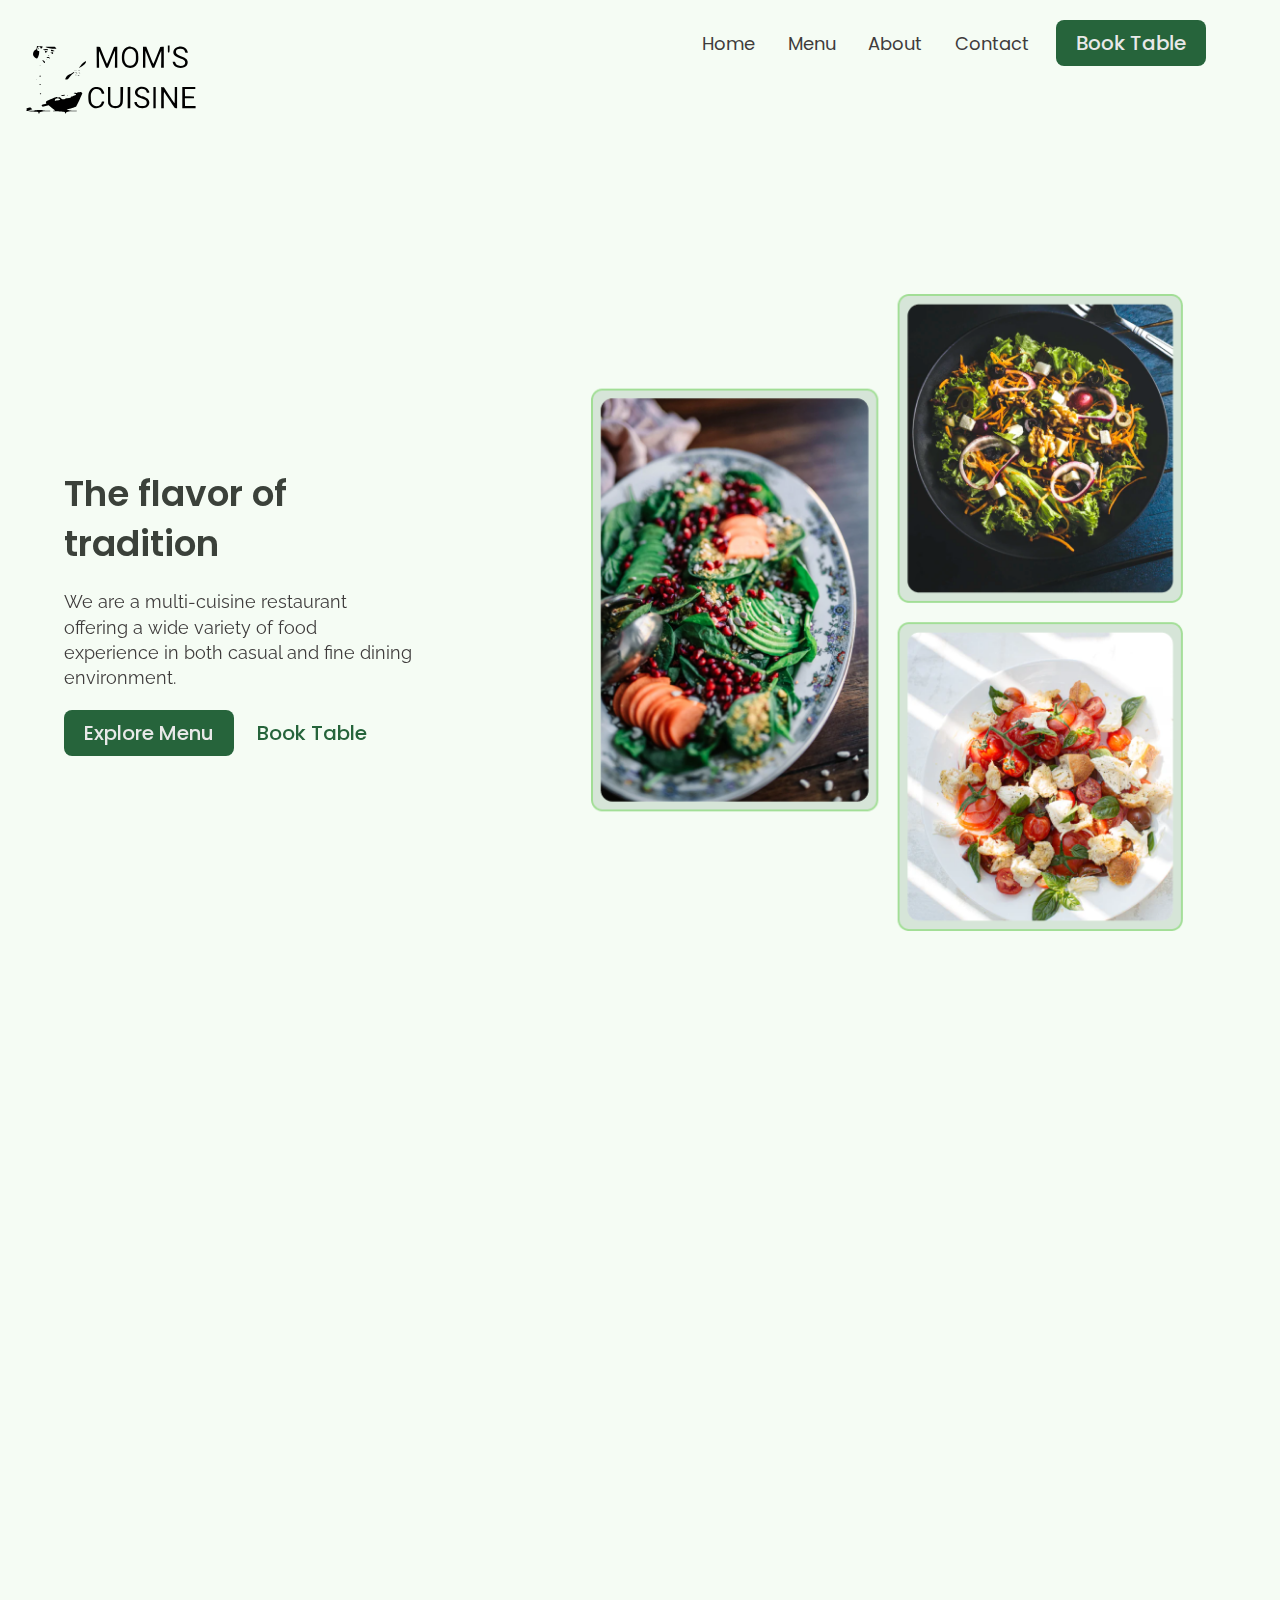
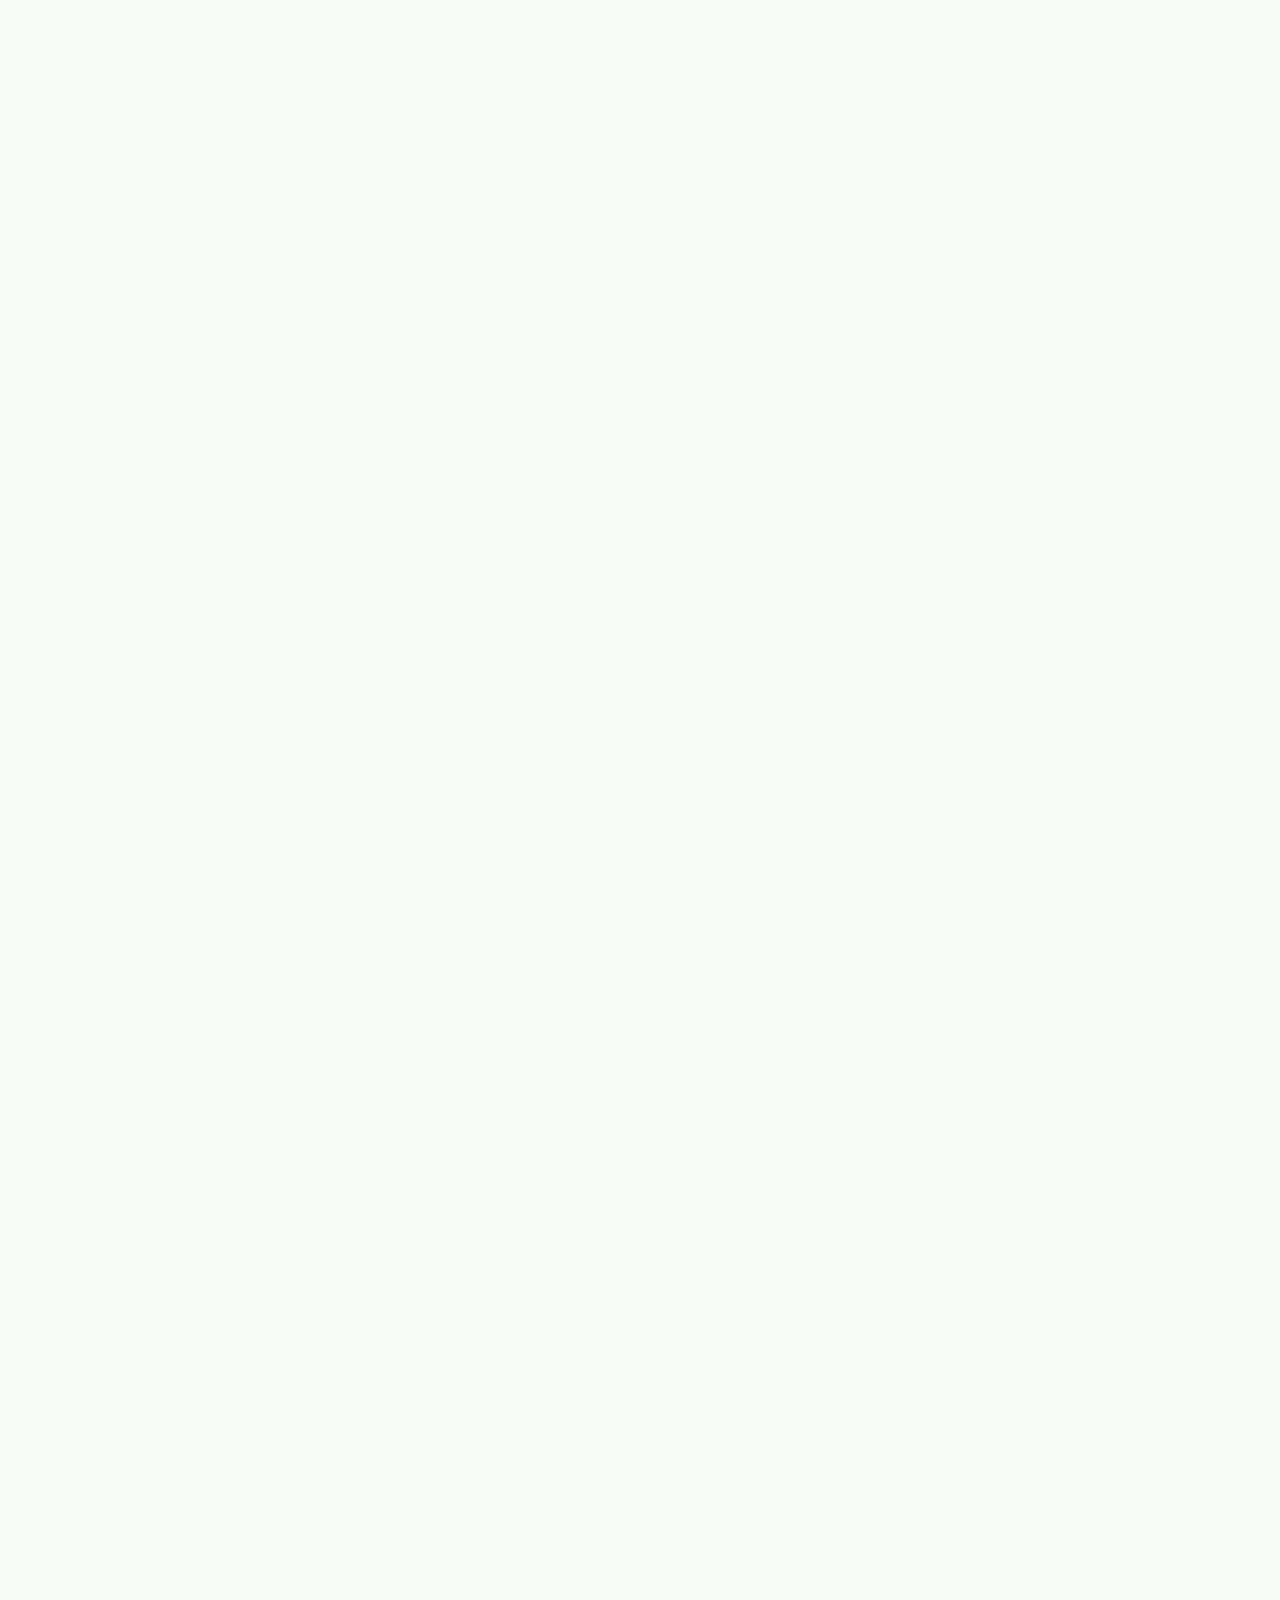
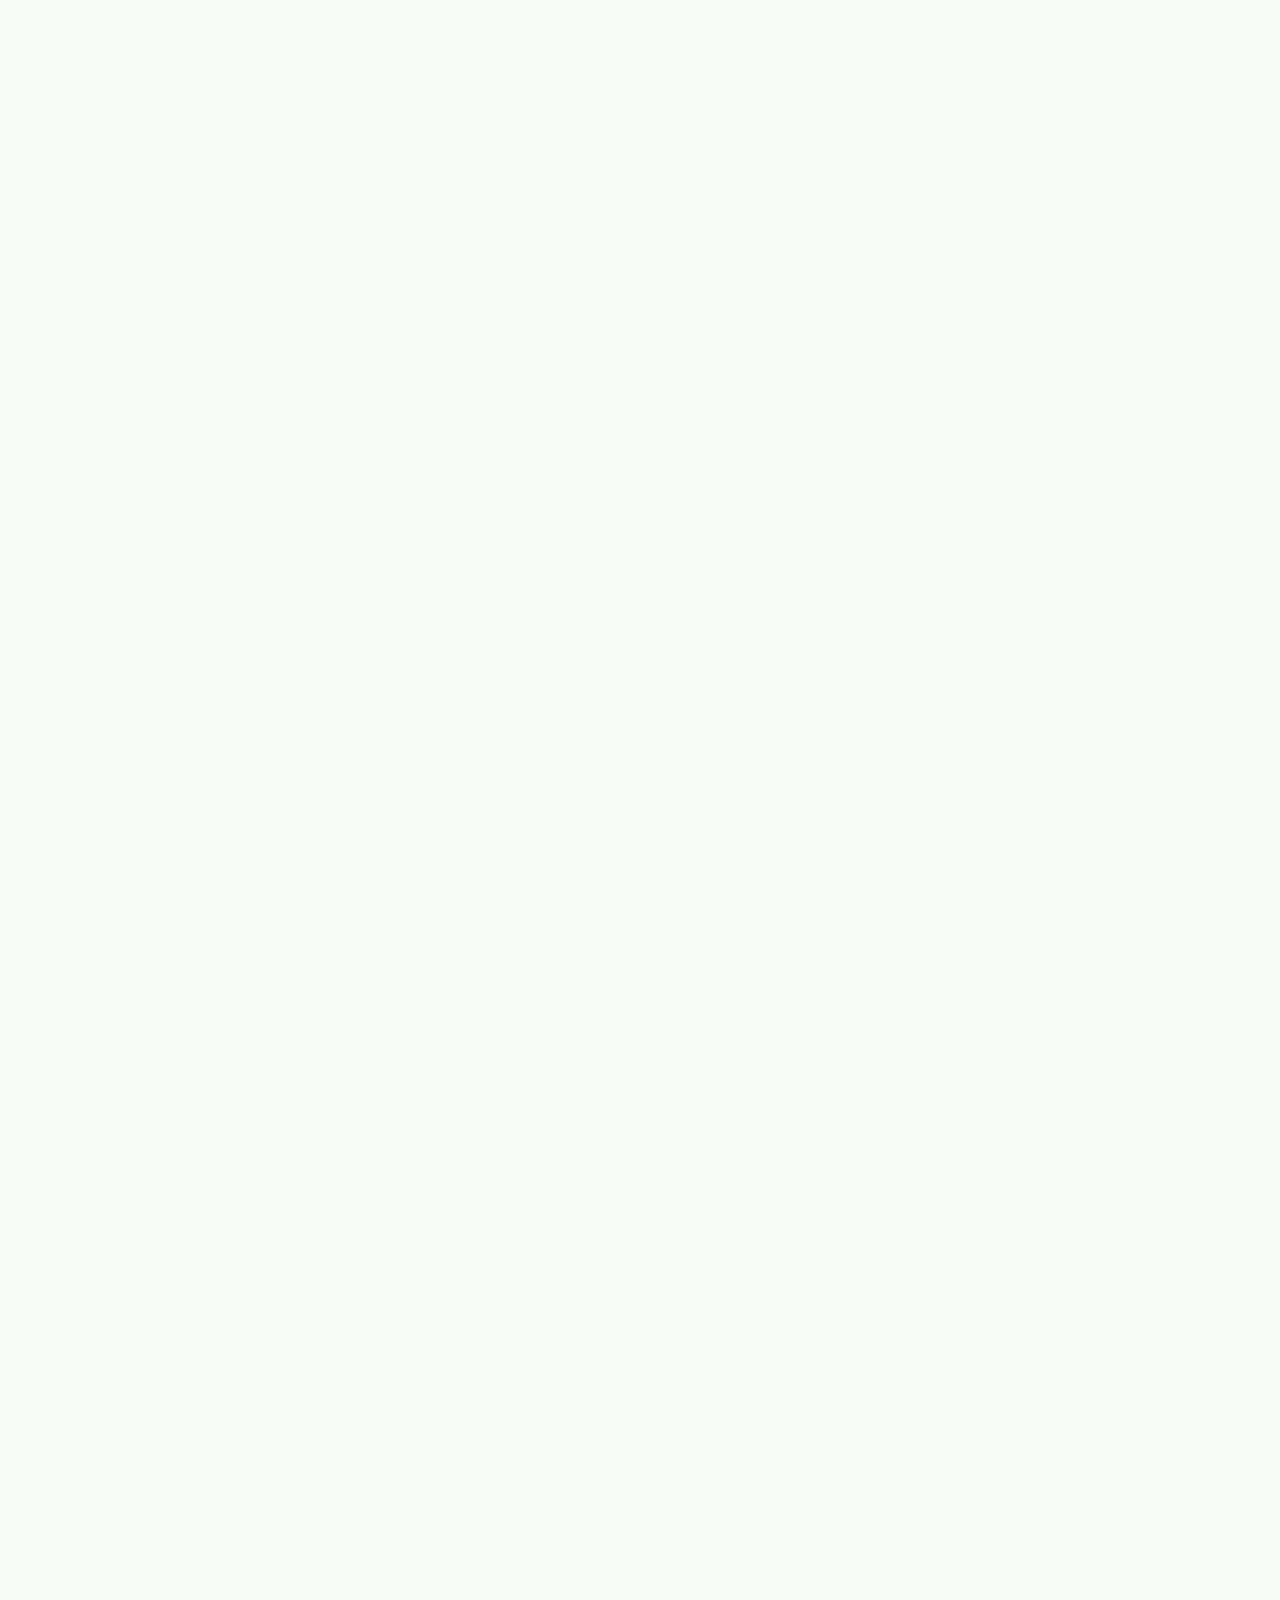
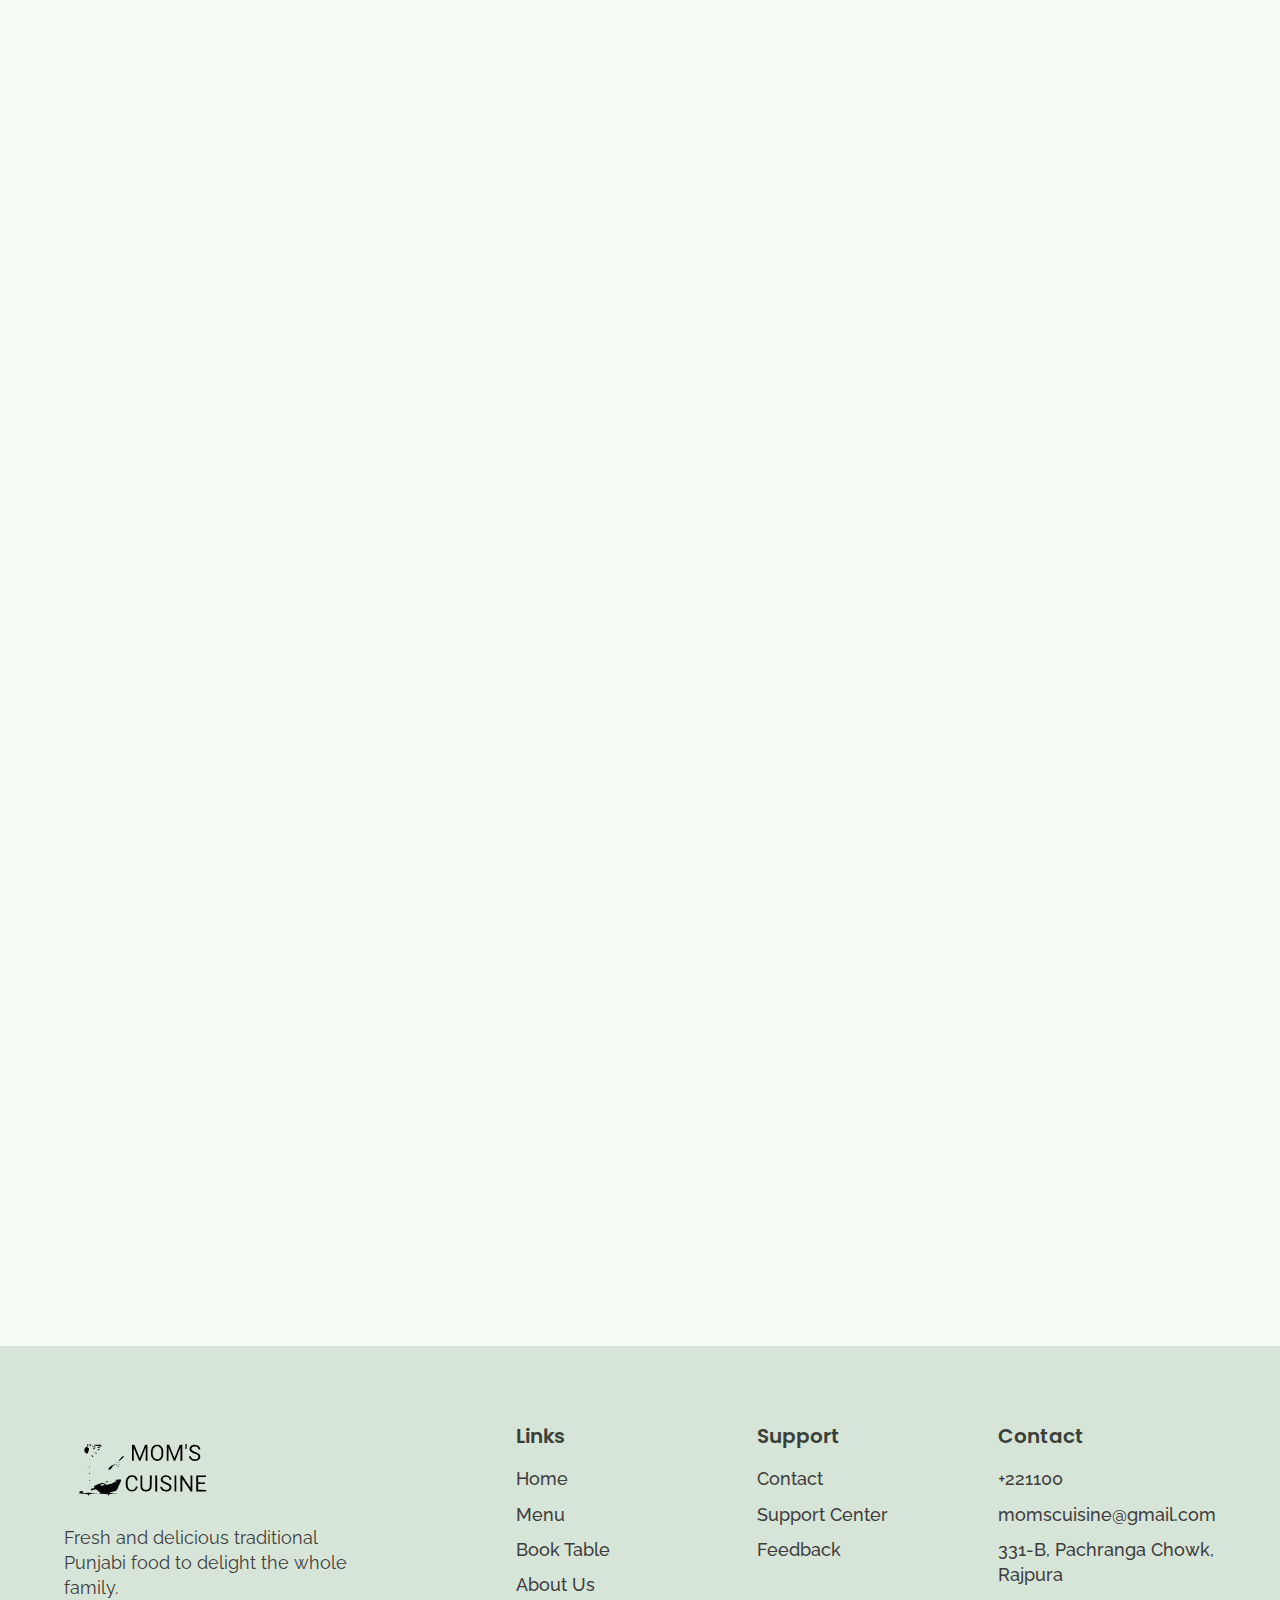
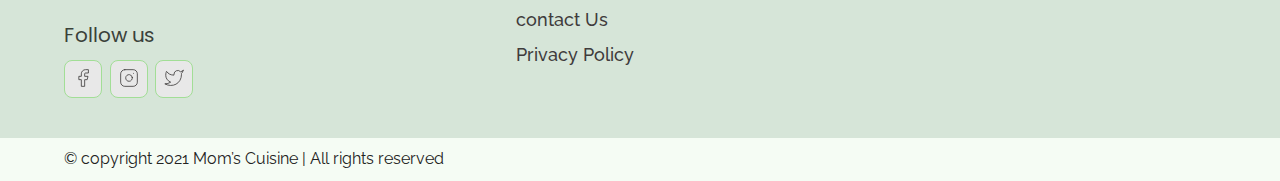
<file: index.html>
<!DOCTYPE html>
<html lang="en">

<head>
  <meta charset="UTF-8">
  <meta http-equiv="X-UA-Compatible" content="IE=edge">
  <meta name="viewport" content="width=device-width, initial-scale=1.0">
  <link rel="shortcut icon" href="./images/favicon.ico" type="image/x-icon">
  <title>Mom’s Cuisine</title>
  <link rel="stylesheet" href="./reset.css">
  <link rel="stylesheet" href="./globalStyles.css">
  <link rel="stylesheet" href="./components.css">
  <!-- aos library css  -->
  <link rel="stylesheet" href="https://unpkg.com/aos@next/dist/aos.css" />
  <!-- Add your custom css -->
  <link rel="stylesheet" href="./home.css">
</head>

<body>
  <!-- Nav Section -->
  <div class="nav">
    <div class="container">
      <div class="nav__wrapper">
        <a href="./index.html" class="logo">
          <img src="./images/logo.svg" alt="shaif's cuisine">
        </a>
        <nav>
          <div class="nav__icon">
            <svg xmlns="http://www.w3.org/2000/svg" width="24" height="24" viewBox="0 0 24 24" fill="none"
              stroke="currentColor" stroke-width="2" stroke-linecap="round" stroke-linejoin="round"
              class="feather feather-menu">
              <line x1="3" y1="12" x2="21" y2="12" />
              <line x1="3" y1="6" x2="21" y2="6" />
              <line x1="3" y1="18" x2="21" y2="18" />
            </svg>
          </div>
          <div class="nav__bgOverlay"></div>
          <ul class="nav__list">
            <div class="nav__close">
              <svg xmlns="http://www.w3.org/2000/svg" width="24" height="24" viewBox="0 0 24 24" fill="none"
                stroke="currentColor" stroke-width="2" stroke-linecap="round" stroke-linejoin="round"
                class="feather feather-x">
                <line x1="18" y1="6" x2="6" y2="18" />
                <line x1="6" y1="6" x2="18" y2="18" />
              </svg>
            </div>
            <div class="nav__list__wrapper">

              <li><a class="nav__link" href="./index.html">Home</a></li>
              <li><a class="nav__link" href="./menu.html">Menu</a></li>
              <li><a class="nav__link" href="./about.html">About</a></li>
              <li><a class="nav__link" href="./contact.html">Contact</a></li>
              <li><a href="./booking.html" class="btn primary-btn">Book Table</a></li>
            </div>
          </ul>
        </nav>
      </div>
    </div>
  </div>
  <!-- End Nav Section -->
  <!-- Hero Section -->
  <section id="hero">
    <div class="container">
      <div class="hero__wrapper">
        <div class="hero__left" data-aos="fade-left">
          <div class="hero__left__wrapper">

            <h1 class="hero__heading">The flavor of tradition</h1>
            <p class="hero__info">
              We are a multi-cuisine restaurant offering a wide variety of food experience in both casual and fine
              dining
              environment.
            </p>
            <div class="button__wrapper">
              <a href="./menu.html" class="btn primary-btn">Explore Menu</a>
              <a href="./booking.html" class="btn">Book Table</a>
            </div>
          </div>
        </div>
        <div class="hero__right" data-aos="fade-right">
          <div class="hero__imgWrapper">
            <img src="./images/heroImg.png">
          </div>
        </div>
      </div>
    </div>
  </section>
  <!-- End Hero Section -->
  <!-- Store Info Section -->
  <section id="storeInfo" data-aos="fade-up">
    <div class="container">
      <div class="storeInfo__wrapper">
        <div class="storeInfo__item">
          <div class="storeInfo__icon">
            <img src="./images/wall-clock-icon.svg" alt="clock icon">
          </div>
          <h3 class="storeInfo__title">
            10 AM - 9 PM
          </h3>
          <p class="storeInfo__text">
            Opening Hour
          </p>
        </div>
        <div class="storeInfo__item">
          <div class="storeInfo__icon">
            <img src="./images/address-icon.svg" alt="clock icon">
          </div>
          <h3 class="storeInfo__title">
            Pachranga Chowk, Rajpura
          </h3>
          <p class="storeInfo__text">
            Address
          </p>
        </div>
        <div class="storeInfo__item">
          <div class="storeInfo__icon">
            <img src="./images/phone-icon.svg" alt="clock icon">
          </div>
          <h3 class="storeInfo__title">
            +919999999999
          </h3>
          <p class="storeInfo__text">
            Call Now
          </p>
        </div>
      </div>
    </div>
  </section>
  <!-- End Store Info Section -->
  <!-- Our Specials Section -->
  <section id="ourSpecials" data-aos="fade-up">
    <div class="container">
      <div class="ourSpecials__wrapper">
        <div class="ourSpecials__left">
          <div class="ourSpecials__item">
            <div class="ourSpecials__item__img">
              <img src="./images/food-3.png" alt="food img">
            </div>
            <h2 class="ourSpecials__item__title">
              Sweet Potato Fries Bowl
            </h2>
            <h3 class="ourSpecials__item__price">
              &#8377;100
            </h3>
            <div class="ourSpecials__item__stars">
              <img src="./images/3star.png" alt="3 stars">
            </div>
            <p class="ourSpecials__item__text">
              These Sweet Potato Fries bowl are a glorious, messy plate of goodness. Crispy sweet potato fries loaded
              with lots of fresh summer vegetables and a lime ranch. By adding a seasoning blend with chipotle powder,
              garlic, and onion, these spicy sweet potato fries are full of flavor.
            </p>
          </div>
          <div class="ourSpecials__item">
            <div class="ourSpecials__item__img">
              <img src="./images/food-1.png" alt="food img">
            </div>
            <h2 class="ourSpecials__item__title">
              Vegan Salad bowl
            </h2>
            <h3 class="ourSpecials__item__price">
              &#8377;180
            </h3>
            <div class="ourSpecials__item__stars">
              <img src="./images/3star.png" alt="3 stars">
            </div>
            <p class="ourSpecials__item__text">
              Vegan salad bowl are immensely satisfying with any combination of whole grains, pulses, noodles, raw or
              cooked fruits, and veggies all topped off with a delicious sauce or dressing – each bite is an explosion
              of flavors and textures.
            </p>
          </div>
        </div>
        <div class="ourSpecials__right">
          <h2 class="ourSpecials__title">
            Our Specials
          </h2>
          <p class="ourSpecials__text">
            All of our food is prepared daily at our restaurants to ensure the highest quality, freshest meals are
            delivered to our customers
          </p>
          <a href="./booking.html" class="btn primary-btn">Book Table</a>
        </div>
      </div>
    </div>
  </section>
  <!-- End Our Specials Section -->
  <!-- Top Dishes -->
  <section id="dishGrid" data-aos="fade-up">
    <div class="container">
      <h2 class="dishGrid__title">
        Top Dishes
      </h2>
      <div class="dishGrid__wrapper">
        <div class="dishGrid__item">
          <div class="dishGrid__item__img">
            <img src="./images/food-1.png" alt="food img">
          </div>
          <div class="dishGrid__item__info">
            <h3 class="dishGrid__item__title">
              Vegan Salad bowl
            </h3>
            <h3 class="dishGrid__item__price">&#8377;100</h3>
            <div class="dishGrid__item__stars">
              <img src="./images/3star.png" alt="3 star">
            </div>
          </div>
        </div>
        <div class="dishGrid__item">
          <div class="dishGrid__item__img">
            <img src="./images/food-2.png" alt="food img">
          </div>
          <div class="dishGrid__item__info">
            <h3 class="dishGrid__item__title">
              Vegan Pesto Zoodles
            </h3>
            <h3 class="dishGrid__item__price">&#8377;150</h3>
            <div class="dishGrid__item__stars">
              <img src="./images/3star.png" alt="3 star">
            </div>
          </div>
        </div>
        <div class="dishGrid__item">
          <div class="dishGrid__item__img">
            <img src="./images/food-7.png" alt="food img">
          </div>
          <div class="dishGrid__item__info">
            <h3 class="dishGrid__item__title">
              Hot Green Bowl
            </h3>
            <h3 class="dishGrid__item__price">&#8377;180</h3>
            <div class="dishGrid__item__stars">
              <img src="./images/3star.png" alt="3 star">
            </div>
          </div>
        </div>
      </div>
    </div>
  </section>
  <!-- End Top Dishes -->
  <!-- Discount Section -->
  <section id="discount" data-aos="fade-up">
    <div class="container">
      <div class="discount__wrapper">
        <div class="discount__images">
          <div class="discount__img1">
            <img src="./images/food-5.png" alt="Food img">
          </div>
          <div class="discount__img2">
            <img src="./images/food-4.png" alt="Food img">
          </div>
          <div class="discount__img3">
            <img src="./images/food-3.png" alt="Food img">
          </div>
        </div>
        <div class="discount__info">
          <h3 class="discount__text">20% OFF</h3>
          <h3 class="discount__title">Demo Dish For Discount</h3>
          <h3 class="discount__price">
            <span class="discount__oldPrice">&#8377;250</span>
            <span class="discount__newPrice">&#8377;200</span>
          </h3>
          <div class="discount__stars">
            <img src="./images/3star.png" alt="3 stars">
          </div>
          <a class="btn primary-btn" href="./booking.html">Book Table</a>
        </div>
      </div>
    </div>
  </section>
  <!-- End Discount Section -->
  <!-- Events Media -->
  <section id="eventsMedia" data-aos="fade-up">
    <div class="container">
      <div class="eventsMedia__wrapper">
        <div class="eventsMedia__1">
          <img src="./images/eventsMedia1.png" alt="events">
          <a href="#" class="eventsMedia__1__playButton">
            <img src="./images/playIcon.svg" alt="play button">
          </a>
        </div>
        <div class="eventMedia__2">
          <img src="./images/eventsMedia2.png" alt="events">
        </div>
      </div>
    </div>
  </section>
  <!-- End Events Media -->
  <!-- Events Info -->
  <section id="eventsInfo" data-aos="fade-up">
    <div class="container">
      <div class="eventsInfo__wrapper">
        <div class="eventsInfo__left">
          <div class="eventsInfo__item">
            <div class="eventsInfo__item__img">
              <img src="./images/event-corporate.png" alt="corporate events">
            </div>
            <div class="eventsInfo__item__info">
              <h2 class="eventsInfo__item__title">Corporate Events</h2>
              <p class="eventsInfo__item__text">
                Mom's Cuisine is the perfect venue for your corporate events. We specialize in private parties.
              </p>
            </div>
          </div>
          <div class="eventsInfo__item">
            <div class="eventsInfo__item__img">
              <img src="./images/event-weedings.png" alt="wedding events">
            </div>
            <div class="eventsInfo__item__info">
              <h2 class="eventsInfo__item__title">Weddings</h2>
              <p class="eventsInfo__item__text">
                Mom's Cuisine offers an intimately unique wedding experience set in a spectacular setting that is
                sophisticated and comfortable.
              </p>
            </div>
          </div>
        </div>
        <div class="eventsInfo__right">
          <h2 class="eventsInfo__title">Book For Events</h2>
          <p class="eventsInfo__text">Book your private event or corporate function at Mom's cuisine to experience a
            truly unique experience.</p>
          <a href="./contact.html" class="btn primary-btn">Contact Now</a>
        </div>
      </div>
    </div>
  </section>
  <!-- End Events Info -->
  <!-- Why Us section -->
  <section id="whyUs">
    <div class="container">
      <div class="whyUs__wrapper">
        <div class="whyUs__left" data-aos="fade-right">
          <h2 class="whyUs__title">
            Why Choose Our Food
          </h2>
          <p class="whyUs__text">
            Quality of Service, Food, Ambiance, and Value of Money are the primary elements for choosing a restaurant.
            Mom's Cuisine is one of the most exquisite fine-dinning restaurant in Rajpura city with a captivating
            view of perfect ambiance, and scrumptious food.
          </p>
        </div>
        <div class="whyUs__right" data-aos="fade-left">
          <div class="whyUs__items__wrapper">
            <div class="whyUs__item">
              <div class="whyUs__item__icon">
                <img src="./images/whyUs-icon1.svg" alt="quality Food">
              </div>
              <p class="whyUs__item__text">Quality Food</p>
            </div>
            <div class="whyUs__item">
              <div class="whyUs__item__icon">
                <img src="./images/whyUs-icon2.svg" alt="Classical taste">
              </div>
              <p class="whyUs__item__text">Classical taste</p>
            </div>
            <div class="whyUs__item">
              <div class="whyUs__item__icon">
                <img src="./images/whyUs-icon3.svg" alt="Skilled chef">
              </div>
              <p class="whyUs__item__text">Skilled chef</p>
            </div>
            <div class="whyUs__item">
              <div class="whyUs__item__icon">
                <img src="./images/whyUs-icon4.svg" alt="Best service">
              </div>
              <p class="whyUs__item__text">Best service</p>
            </div>
          </div>
        </div>
      </div>
    </div>
  </section>
  <!-- End Why Us section -->
  <!-- Testimonial Section -->
  <section id="testimonial">
    <div class="container">
      <div class="testimonial__wrapper" data-aos="fade-up">
        <h2 class="testimonial__title">What Our Customers Say</h2>
        <div class="testimonial__items__wrapper">
          <div class="testimonial__item">
            <div class="testimonial__item__img">
              <img src="./images/testimonial_img1.png" alt="Sayed Ahmed">
            </div>
            <div class="testimonial__item__info">
              <h3 class="testimonial__item__name">Mannatpreet</h3>
              <div class="testimonial__item__stars">
                <img src="./images/3star.png" alt="3 star">
              </div>
              <p class="testimonial__item__text">
                “Visited Mom’s Cuisine with friends last Sunday. Really lovely meal and very warm welcome – we would
                recommend this lovely restaurant and will try to go back again”
              </p>
            </div>
          </div>
          <div class="testimonial__item">
            <div class="testimonial__item__img">
              <img src="./images/testimonial_img1.png" alt="Sayed Ahmed">
            </div>
            <div class="testimonial__item__info">
              <h3 class="testimonial__item__name">Manraj Singh</h3>
              <div class="testimonial__item__stars">
                <img src="./images/3star.png" alt="3 star">
              </div>
              <p class="testimonial__item__text">
                "from start to finish, lovely experience. Hostess very pleasant, wait staff john was wonderful and
                attentive, food plentiful and delicious, desserts out of this world"
              </p>
            </div>
          </div>
          <div class="testimonial__item">
            <div class="testimonial__item__img">
              <img src="./images/testimonial_img1.png" alt="Sayed Ahmed">
            </div>
            <div class="testimonial__item__info">
              <h3 class="testimonial__item__name">Manya</h3>
              <div class="testimonial__item__stars">
                <img src="./images/3star.png" alt="3 star">
              </div>
              <p class="testimonial__item__text">
                “A warm and friendly welcome with fantastic customer service. Always great, tasty food served piping
                hot- just the way we love it . Would definitely recommend. We have been repeatedly and it's consistently
                exceeded our expectations"
              </p>
            </div>
          </div>
          <div class="testimonial__item">
            <div class="testimonial__item__img">
              <img src="./images/testimonial_img1.png" alt="Sayed Ahmed">
            </div>
            <div class="testimonial__item__info">
              <h3 class="testimonial__item__name">Manya</h3>
              <div class="testimonial__item__stars">
                <img src="./images/3star.png" alt="3 star">
              </div>
              <p class="testimonial__item__text">
                “I would just like to say thank you for the excellent service we received in your restaurant last night.
                Although the place was very busy we still had an excellent time and really appreciated the live
                entertainment too!“
              </p>
            </div>
          </div>
        </div>
      </div>
    </div>
  </section>
  <!-- End Testimonial Section -->
  <!-- Newsletter Section -->
  <section id="newsletter" data-aos="fade-up">
    <div class="container">
      <div class="newsletter__wrapper">
        <div class="newsletter__info">
          <h3 class="newsletter__title">Join Newsletter</h3>
          <p class="newsletter__text">
            Get notified with the latest news and recent offers from the “Mom’s Cuisine”
          </p>
        </div>
        <div class="newsletter__form">
          <form action="">
            <label for="email">
              <input type="email" placeholder="Your Email Address">
            </label>
            <button type="submit">Join</button>
          </form>
        </div>
      </div>
    </div>
  </section>
  <!-- End Newsletter Section -->

  <!-- Footer -->
  <footer>
    <div class="container">
      <div class="footer__wrapper">
        <div class="footer__col1">
          <div class="footer__logo">
            <img src="./images/logo.svg" alt="shaif's cuisine">
          </div>
          <p class="footer__desc">
            Fresh and delicious traditional Punjabi food to delight the whole family.
          </p>
          <div class="footer__socials">
            <h4 class="footer__socials__title">Follow us</h4>
            <ol class="footer__socials__list">
              <li>
                <a href="#">
                  <svg xmlns="http://www.w3.org/2000/svg" width="24" height="24" viewBox="0 0 24 24" fill="none"
                    stroke="currentColor" stroke-width="1" stroke-linecap="round" stroke-linejoin="round"
                    class="feather feather-facebook">
                    <path d="M18 2h-3a5 5 0 0 0-5 5v3H7v4h3v8h4v-8h3l1-4h-4V7a1 1 0 0 1 1-1h3z" />
                  </svg>
                </a>
              </li>
              <li>
                <a href="#">
                  <svg xmlns="http://www.w3.org/2000/svg" width="24" height="24" viewBox="0 0 24 24" fill="none"
                    stroke="currentColor" stroke-width="1" stroke-linecap="round" stroke-linejoin="round"
                    class="feather feather-instagram">
                    <rect x="2" y="2" width="20" height="20" rx="5" ry="5" />
                    <path d="M16 11.37A4 4 0 1 1 12.63 8 4 4 0 0 1 16 11.37z" />
                    <line x1="17.5" y1="6.5" x2="17.51" y2="6.5" />
                  </svg>
                </a>
              </li>
              <li>
                <a href="#">
                  <svg xmlns="http://www.w3.org/2000/svg" width="24" height="24" viewBox="0 0 24 24" fill="none"
                    stroke="currentColor" stroke-width="1" stroke-linecap="round" stroke-linejoin="round"
                    class="feather feather-twitter">
                    <path
                      d="M23 3a10.9 10.9 0 0 1-3.14 1.53 4.48 4.48 0 0 0-7.86 3v1A10.66 10.66 0 0 1 3 4s-4 9 5 13a11.64 11.64 0 0 1-7 2c9 5 20 0 20-11.5a4.5 4.5 0 0 0-.08-.83A7.72 7.72 0 0 0 23 3z" />
                  </svg>
                </a>
              </li>
            </ol>
          </div>
        </div>
        <div class="footer__col2">
          <h3 class="footer__text__title">
            Links
          </h3>
          <ol class="footer__text">
            <li>
              <a href="/index.html">Home</a>
            </li>
            <li>
              <a href="./menu.html">Menu</a>
            </li>
            <li>
              <a href="./booking.html">Book Table</a>
            </li>
            <li>
              <a href="./about.html">About Us</a>
            </li>
            <li>
              <a href="./contact.html">contact Us</a>
            </li>
            <li>
              <a href="#">Privacy Policy</a>
            </li>
          </ol>
        </div>
        <div class="footer__col3">
          <h3 class="footer__text__title">
            Support
          </h3>
          <ol class="footer__text">
            <li>
              <a href="#">Contact</a>
            </li>
            <li>
              <a href="#">Support Center</a>
            </li>
            <li>
              <a href="#">Feedback</a>
            </li>
          </ol>
        </div>
        <div class="footer__col4">
          <h3 class="footer__text__title">
            Contact
          </h3>
          <ol class="footer__text">
            <li>
              <a href="#">+221100</a>
            </li>
            <li>
              <a href="#">momscuisine@gmail.com</a>
            </li>
            <li>
              <a href="#">331-B, Pachranga Chowk, Rajpura</a>
            </li>
          </ol>
        </div>
      </div>
    </div>
  </footer>
  <div id="copyright">
    <div class="container">
      <p class="copyright__text">
        © copyright 2021 Mom’s Cuisine | All rights reserved
      </p>
    </div>
  </div>
  <!-- End Footer -->

  <!-- aos script -->
  <script src="https://unpkg.com/aos@next/dist/aos.js"></script>
  <!-- custom script -->
  <script src="./main.js"></script>
</body>

</html>
</file>
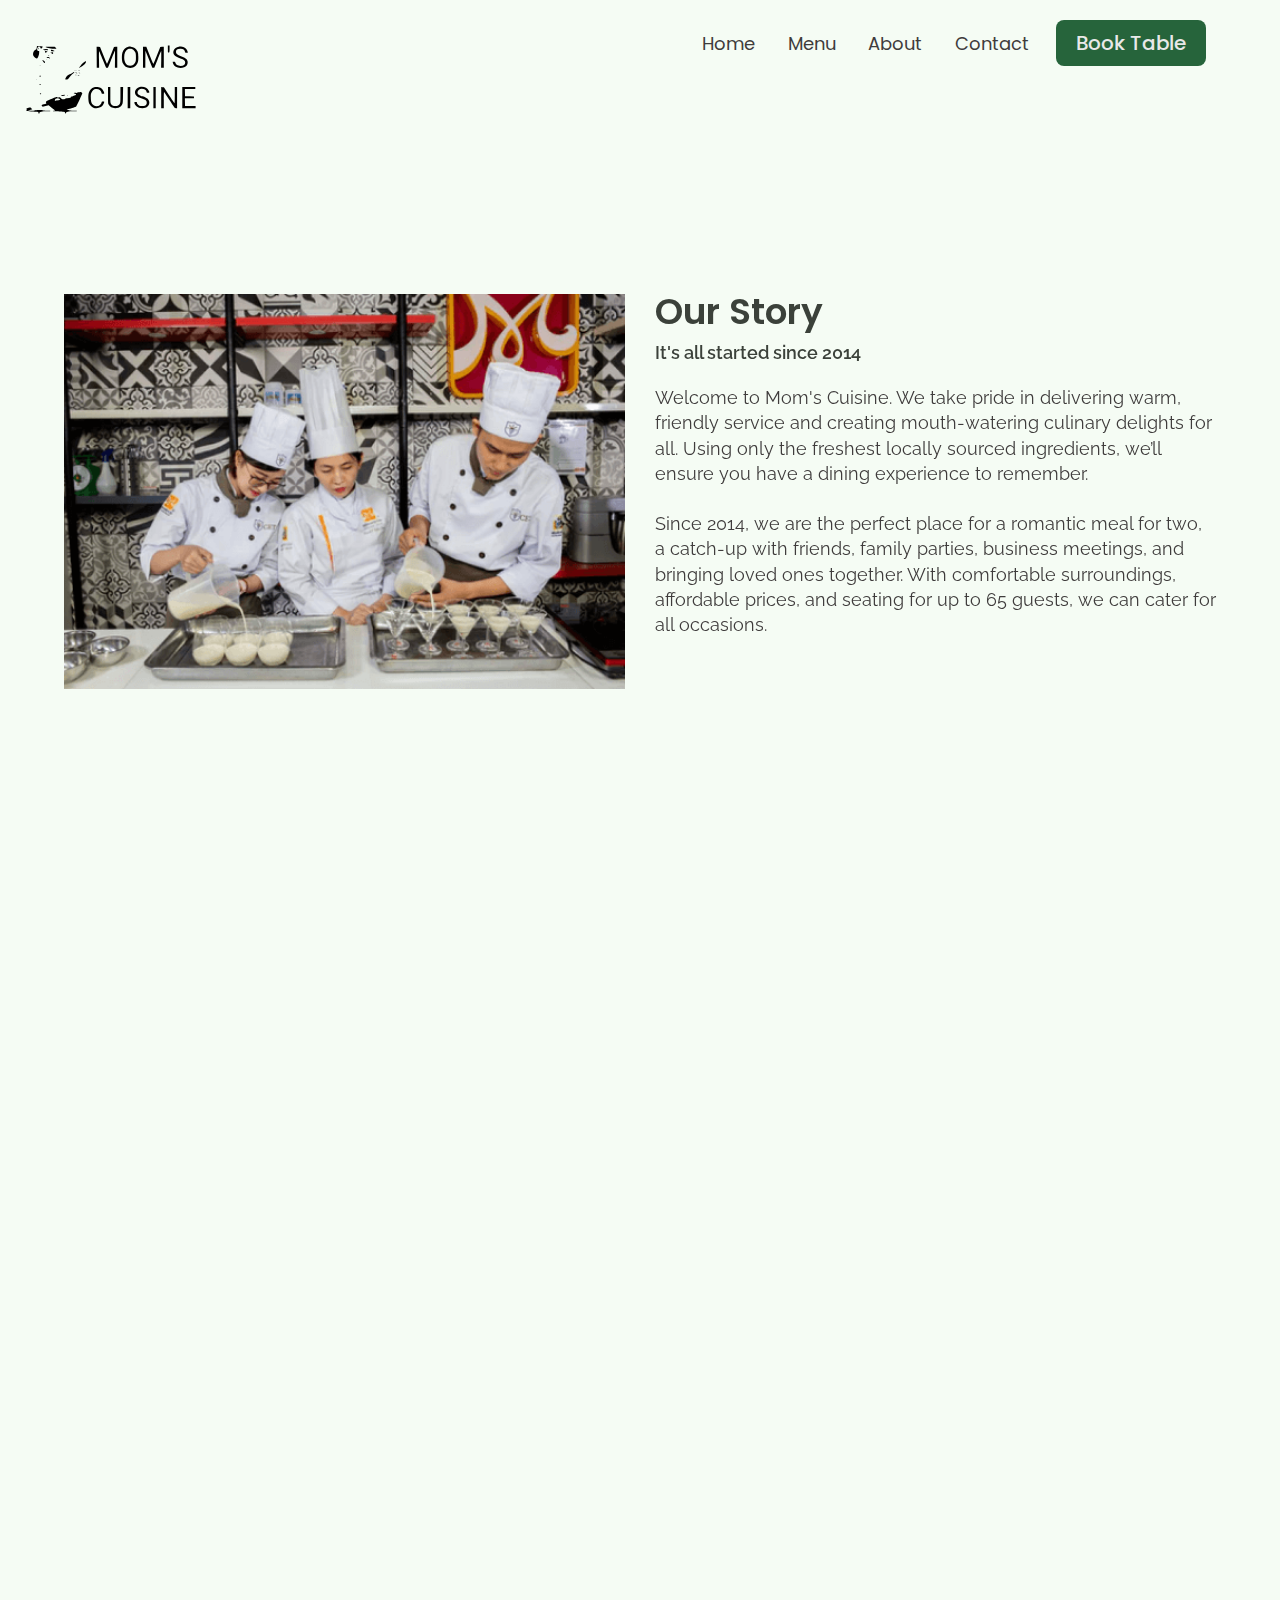
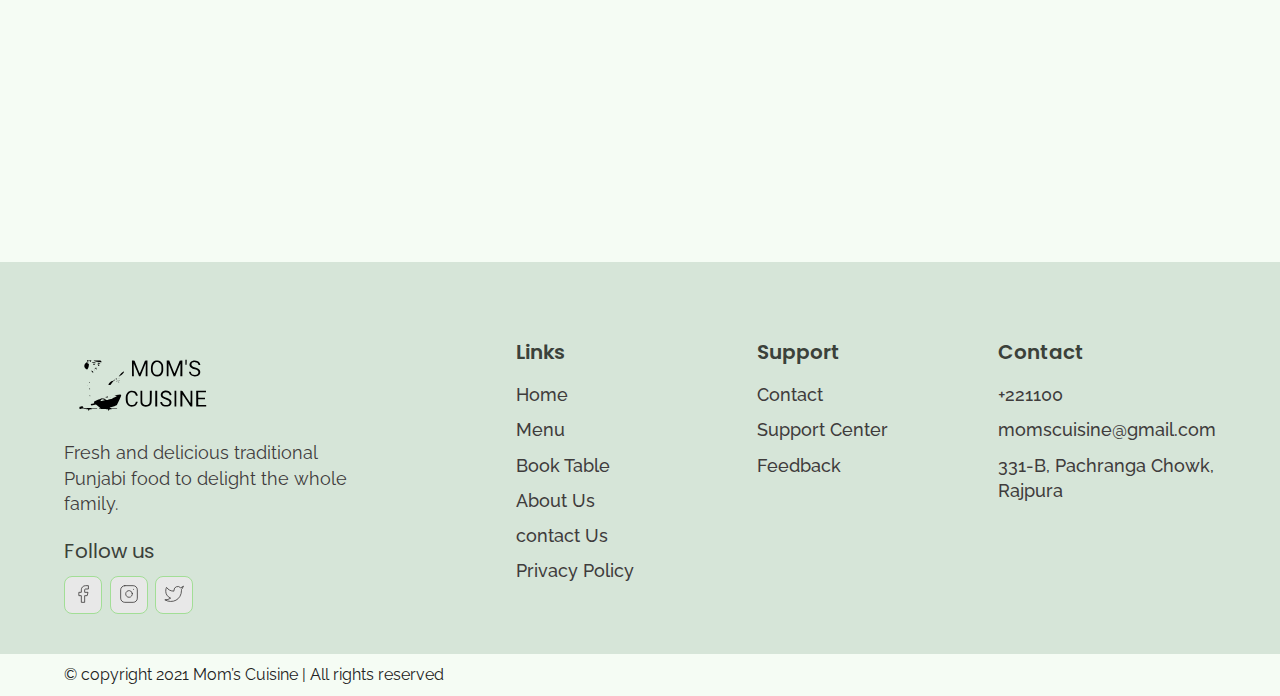
<file: about.html>
<!DOCTYPE html>
<html lang="en">

<head>
  <meta charset="UTF-8">
  <meta http-equiv="X-UA-Compatible" content="IE=edge">
  <meta name="viewport" content="width=device-width, initial-scale=1.0">
  <link rel="shortcut icon" href="./images/favicon.ico" type="image/x-icon">
  <title>About | Mom's Cuisine</title>
  <link rel="stylesheet" href="./reset.css">
  <link rel="stylesheet" href="./globalStyles.css">
  <link rel="stylesheet" href="./components.css">
  <!-- aos library css  -->
  <link rel="stylesheet" href="https://unpkg.com/aos@next/dist/aos.css" />
  <link rel="stylesheet" href="./about.css">
</head>

<body>
  <!-- Nav Section -->
  <div class="nav">
    <div class="container">
      <div class="nav__wrapper">
        <a href="./index.html" class="logo">
          <img src="./images/logo.svg" alt="shaif's cuisine">
        </a>
        <nav>
          <div class="nav__icon">
            <svg xmlns="http://www.w3.org/2000/svg" width="24" height="24" viewBox="0 0 24 24" fill="none"
              stroke="currentColor" stroke-width="2" stroke-linecap="round" stroke-linejoin="round"
              class="feather feather-menu">
              <line x1="3" y1="12" x2="21" y2="12" />
              <line x1="3" y1="6" x2="21" y2="6" />
              <line x1="3" y1="18" x2="21" y2="18" />
            </svg>
          </div>
          <div class="nav__bgOverlay"></div>
          <ol class="nav__list">
            <div class="nav__close">
              <svg xmlns="http://www.w3.org/2000/svg" width="24" height="24" viewBox="0 0 24 24" fill="none"
                stroke="currentColor" stroke-width="2" stroke-linecap="round" stroke-linejoin="round"
                class="feather feather-x">
                <line x1="18" y1="6" x2="6" y2="18" />
                <line x1="6" y1="6" x2="18" y2="18" />
              </svg>
            </div>
            <div class="nav__list__wrapper">

              <li><a class="nav__link" href="./index.html">Home</a></li>
              <li><a class="nav__link" href="./menu.html">Menu</a></li>
              <li><a class="nav__link" href="./about.html">About</a></li>
              <li><a class="nav__link" href="./contact.html">Contact</a></li>
              <li><a href="./booking.html" class="btn primary-btn">Book Table</a></li>
            </div>
          </ol>
        </nav>
      </div>
    </div>
  </div>
  <!-- End Nav Section -->
  <!-- Our Story Section -->
  <section id="ourStory" data-aos="fade-up">
    <div class="container">
      <div class="ourStory__wrapper">

        <div class="ourStory__img">
          <img src="./images/ourStoryImg.png" alt="shaif's cuisine">
        </div>
        <div class="ourStory__info">
          <h3 class="ourStory__title">
            Our Story
          </h3>
          <p class="ourStory__subtitle">
            It's all started since 2014
          </p>
          <p class="ourStory__text">
            Welcome to Mom's Cuisine. We take pride in delivering warm, friendly service and creating mouth-watering
            culinary delights for all. Using only the freshest locally sourced ingredients, we’ll ensure you have a
            dining
            experience to remember.
            <br><br>
            Since 2014, we are the perfect place for a romantic meal for two, a catch-up with friends, family parties,
            business meetings, and bringing loved ones together. With comfortable surroundings, affordable prices, and
            seating for up to 65 guests, we can cater for all occasions.
          </p>
        </div>
      </div>
    </div>
  </section>
  <!-- End Our Story Section -->
  <!-- Our Goals -->
  <section id="ourGoals" data-aos="fade-down">
    <div class="container">
      <div class="ourGoals__info">
        <h3 class="ourGoals__title">
          Our Goals
        </h3>
        <p class="ourGoals__text">
          We shall sell delicious and remarkable food and beverages that meet the highest quality, freshness, and
          seasonality criteria while combining modern-creative and classic cooking traditions. By showcasing warmth,
          graciousness, efficiency, skill, professionalism, and integrity in our work, we will continually serve our
          consumers with exceptional service. To have every customer who comes through our doors leave impressed by
          their experience at Shaif's Cuisine and excited to come back again.
        </p>
      </div>
      <div class="ourGoals__imgs__wrapper" data-aos="fade-up">
        <div class="ourGoals__img1">
          <img src="./images/ourGoals_img1.png" alt="kitchen img">
        </div>
        <div class="ourGoals__img2">
          <img src="./images/ourGoals_img2.png" alt="kitchen img">
        </div>
        <div class="ourGoals__img3">
          <img src="./images/ourGoals_img3.png" alt="kitchen img">
        </div>
      </div>
    </div>
  </section>
  <!-- End Our Goals -->
  <!-- Footer -->
  <footer>
    <div class="container">
      <div class="footer__wrapper">
        <div class="footer__col1">
          <div class="footer__logo">
            <img src="./images/logo.svg" alt="shaif's cuisine">
          </div>
          <p class="footer__desc">
            Fresh and delicious traditional Punjabi food to delight the whole family.
          </p>
          <div class="footer__socials">
            <h4 class="footer__socials__title">Follow us</h4>
            <ol class="footer__socials__list">
              <li>
                <a href="#">
                  <svg xmlns="http://www.w3.org/2000/svg" width="24" height="24" viewBox="0 0 24 24" fill="none"
                    stroke="currentColor" stroke-width="1" stroke-linecap="round" stroke-linejoin="round"
                    class="feather feather-facebook">
                    <path d="M18 2h-3a5 5 0 0 0-5 5v3H7v4h3v8h4v-8h3l1-4h-4V7a1 1 0 0 1 1-1h3z" />
                  </svg>
                </a>
              </li>
              <li>
                <a href="#">
                  <svg xmlns="http://www.w3.org/2000/svg" width="24" height="24" viewBox="0 0 24 24" fill="none"
                    stroke="currentColor" stroke-width="1" stroke-linecap="round" stroke-linejoin="round"
                    class="feather feather-instagram">
                    <rect x="2" y="2" width="20" height="20" rx="5" ry="5" />
                    <path d="M16 11.37A4 4 0 1 1 12.63 8 4 4 0 0 1 16 11.37z" />
                    <line x1="17.5" y1="6.5" x2="17.51" y2="6.5" />
                  </svg>
                </a>
              </li>
              <li>
                <a href="#">
                  <svg xmlns="http://www.w3.org/2000/svg" width="24" height="24" viewBox="0 0 24 24" fill="none"
                    stroke="currentColor" stroke-width="1" stroke-linecap="round" stroke-linejoin="round"
                    class="feather feather-twitter">
                    <path
                      d="M23 3a10.9 10.9 0 0 1-3.14 1.53 4.48 4.48 0 0 0-7.86 3v1A10.66 10.66 0 0 1 3 4s-4 9 5 13a11.64 11.64 0 0 1-7 2c9 5 20 0 20-11.5a4.5 4.5 0 0 0-.08-.83A7.72 7.72 0 0 0 23 3z" />
                  </svg>
                </a>
              </li>
            </ol>
          </div>
        </div>
        <div class="footer__col2">
          <h3 class="footer__text__title">
            Links
          </h3>
          <ol class="footer__text">
            <li>
              <a href="/index.html">Home</a>
            </li>
            <li>
              <a href="./menu.html">Menu</a>
            </li>
            <li>
              <a href="./booking.html">Book Table</a>
            </li>
            <li>
              <a href="./about.html">About Us</a>
            </li>
            <li>
              <a href="./contact.html">contact Us</a>
            </li>
            <li>
              <a href="#">Privacy Policy</a>
            </li>
          </ol>
        </div>
        <div class="footer__col3">
          <h3 class="footer__text__title">
            Support
          </h3>
          <ol class="footer__text">
            <li>
              <a href="#">Contact</a>
            </li>
            <li>
              <a href="#">Support Center</a>
            </li>
            <li>
              <a href="#">Feedback</a>
            </li>
          </ol>
        </div>
        <div class="footer__col4">
          <h3 class="footer__text__title">
            Contact
          </h3>
          <ol class="footer__text">
            <li>
              <a href="#">+221100</a>
            </li>
            <li>
              <a href="#">momscuisine@gmail.com</a>
            </li>
            <li>
              <a href="#">331-B, Pachranga Chowk, Rajpura</a>
            </li>
          </ol>
        </div>
      </div>
    </div>
  </footer>
  <div id="copyright">
    <div class="container">
      <p class="copyright__text">
        © copyright 2021 Mom’s Cuisine | All rights reserved
      </p>
    </div>
  </div>
  <!-- End Footer -->

  <!-- aos scripts -->
  <script src="https://unpkg.com/aos@next/dist/aos.js"></script>
  <!-- custom scripts -->
  <script src="./main.js"></script>
</body>

</html>
</file>
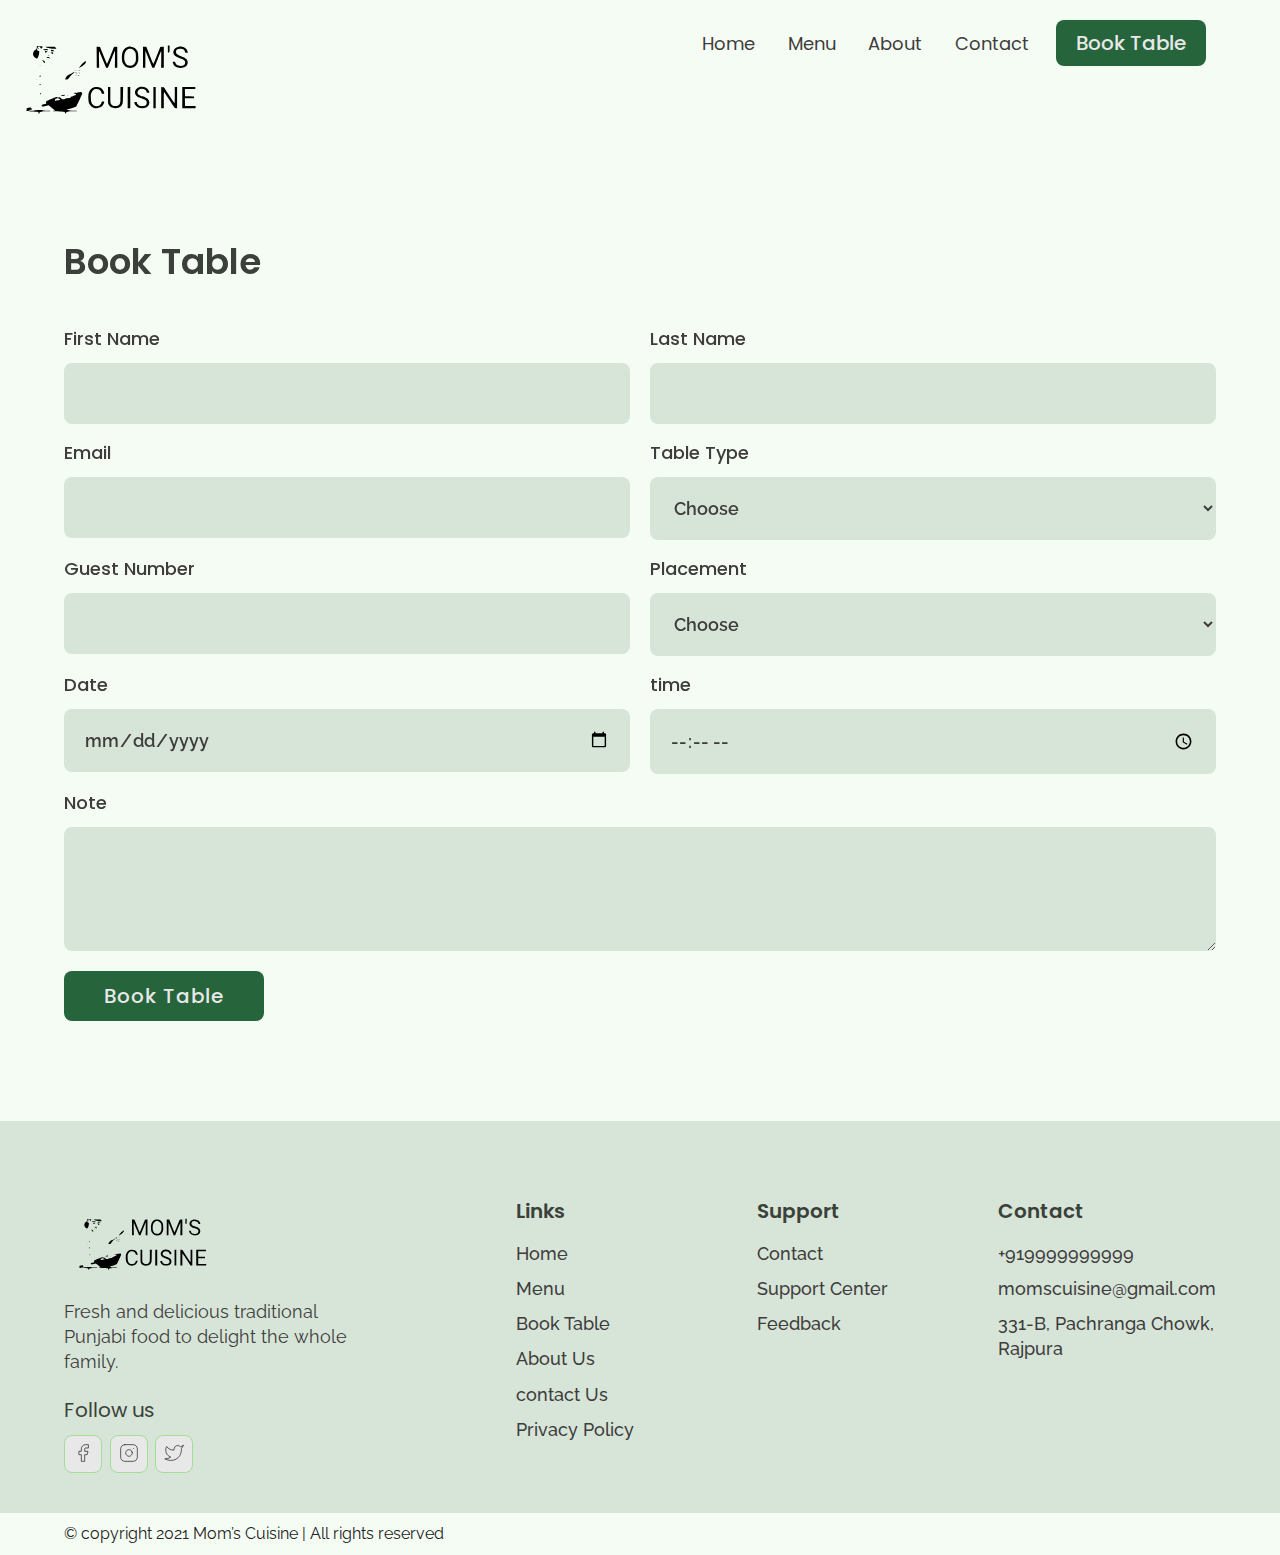
<file: booking.html>
<!DOCTYPE html>
<html lang="en">

<head>
  <meta charset="UTF-8">
  <meta http-equiv="X-UA-Compatible" content="IE=edge">
  <meta name="viewport" content="width=device-width, initial-scale=1.0">
  <link rel="shortcut icon" href="./images/favicon.ico" type="image/x-icon">
  <title>Booking | Mom's Cuisine</title>
  <link rel="stylesheet" href="./reset.css">
  <link rel="stylesheet" href="./globalStyles.css">
  <link rel="stylesheet" href="./components.css">
  <!-- aos library css  -->
  <link rel="stylesheet" href="https://unpkg.com/aos@next/dist/aos.css" />
</head>

<body>
  <!-- Nav Section -->
  <div class="nav">
    <div class="container">
      <div class="nav__wrapper">
        <a href="./index.html" class="logo">
          <img src="./images/logo.svg" alt="shaif's cuisine">
        </a>
        <nav>
          <div class="nav__icon">
            <svg xmlns="http://www.w3.org/2000/svg" width="24" height="24" viewBox="0 0 24 24" fill="none"
              stroke="currentColor" stroke-width="2" stroke-linecap="round" stroke-linejoin="round"
              class="feather feather-menu">
              <line x1="3" y1="12" x2="21" y2="12" />
              <line x1="3" y1="6" x2="21" y2="6" />
              <line x1="3" y1="18" x2="21" y2="18" />
            </svg>
          </div>
          <div class="nav__bgOverlay"></div>
          <ol class="nav__list">
            <div class="nav__close">
              <svg xmlns="http://www.w3.org/2000/svg" width="24" height="24" viewBox="0 0 24 24" fill="none"
                stroke="currentColor" stroke-width="2" stroke-linecap="round" stroke-linejoin="round"
                class="feather feather-x">
                <line x1="18" y1="6" x2="6" y2="18" />
                <line x1="6" y1="6" x2="18" y2="18" />
              </svg>
            </div>
            <div class="nav__list__wrapper">

              <li><a class="nav__link" href="./index.html">Home</a></li>
              <li><a class="nav__link" href="./menu.html">Menu</a></li>
              <li><a class="nav__link" href="./about.html">About</a></li>
              <li><a class="nav__link" href="./contact.html">Contact</a></li>
              <li><a href="./booking.html" class="btn primary-btn">Book Table</a></li>
            </div>
          </ol>
        </nav>
      </div>
    </div>
  </div>
  <!-- End Nav Section -->
  <!-- Booking Section -->
  <section id="form" data-aos="fade-up">
    <div class="container">
      <h3 class="form__title">Book Table</h3>
      <div class="form__wrapper">
        <form name="booking" method="POST" netlify>
          <div class="form__group">
            <label for="firstName">First Name</label>
            <input type="text" id="firstName" name="First Name" required>
          </div>
          <div class="form__group">
            <label for="lastName">Last Name</label>
            <input type="text" id="lastName" name="Last Name" required>
          </div>
          <div class="form__group">
            <label for="email">Email</label>
            <input type="email" id="email" name="Email" required>
          </div>
          <div class="form__group">
            <label for="tableType">Table Type</label>
            <select name="Table Type" id="tableType" required>
              <option selected disabled>Choose</option>
              <option value="small">Small(2 persons)</option>
              <option value="medium">Small(4 persons)</option>
              <option value="large">large(6 persons)</option>
            </select>
          </div>
          <div class="form__group">
            <label for="guestNumber">Guest Number</label>
            <input type="number" id="guestNumber" name="Guest Number" min="1" max="10" required>
          </div>
          <div class="form__group">
            <label for="placement">Placement</label>
            <select name="Placement" id="placement">
              <option selected disabled>Choose</option>
              <option value="outdoor">Outdoor</option>
              <option value="indoor">Indoor</option>
              <option value="rooftop">rooftop</option>
            </select>
          </div>
          <div class="form__group">
            <label for="date">Date</label>
            <input type="date" id="date" name="Date" required>
          </div>
          <div class="form__group">
            <label for="time">time</label>
            <input type="time" id="time" name="Time" required>
          </div>
          <div class="form__group form__group__full">
            <label for="note">Note</label>
            <textarea name="Note" id="note" rows="4"></textarea>
          </div>
          <button type="submit" class="btn primary-btn">Book Table</button>
        </form>
      </div>
    </div>
  </section>
  <!-- End Booking Section -->
  <!-- Footer -->
  <footer>
    <div class="container">
      <div class="footer__wrapper">
        <div class="footer__col1">
          <div class="footer__logo">
            <img src="./images/logo.svg" alt="shaif's cuisine">
          </div>
          <p class="footer__desc">
            Fresh and delicious traditional Punjabi food to delight the whole family.
          </p>
          <div class="footer__socials">
            <h4 class="footer__socials__title">Follow us</h4>
            <ol class="footer__socials__list">
              <li>
                <a href="#">
                  <svg xmlns="http://www.w3.org/2000/svg" width="24" height="24" viewBox="0 0 24 24" fill="none"
                    stroke="currentColor" stroke-width="1" stroke-linecap="round" stroke-linejoin="round"
                    class="feather feather-facebook">
                    <path d="M18 2h-3a5 5 0 0 0-5 5v3H7v4h3v8h4v-8h3l1-4h-4V7a1 1 0 0 1 1-1h3z" />
                  </svg>
                </a>
              </li>
              <li>
                <a href="#">
                  <svg xmlns="http://www.w3.org/2000/svg" width="24" height="24" viewBox="0 0 24 24" fill="none"
                    stroke="currentColor" stroke-width="1" stroke-linecap="round" stroke-linejoin="round"
                    class="feather feather-instagram">
                    <rect x="2" y="2" width="20" height="20" rx="5" ry="5" />
                    <path d="M16 11.37A4 4 0 1 1 12.63 8 4 4 0 0 1 16 11.37z" />
                    <line x1="17.5" y1="6.5" x2="17.51" y2="6.5" />
                  </svg>
                </a>
              </li>
              <li>
                <a href="#">
                  <svg xmlns="http://www.w3.org/2000/svg" width="24" height="24" viewBox="0 0 24 24" fill="none"
                    stroke="currentColor" stroke-width="1" stroke-linecap="round" stroke-linejoin="round"
                    class="feather feather-twitter">
                    <path
                      d="M23 3a10.9 10.9 0 0 1-3.14 1.53 4.48 4.48 0 0 0-7.86 3v1A10.66 10.66 0 0 1 3 4s-4 9 5 13a11.64 11.64 0 0 1-7 2c9 5 20 0 20-11.5a4.5 4.5 0 0 0-.08-.83A7.72 7.72 0 0 0 23 3z" />
                  </svg>
                </a>
              </li>
            </ol>
          </div>
        </div>
        <div class="footer__col2">
          <h3 class="footer__text__title">
            Links
          </h3>
          <ol class="footer__text">
            <li>
              <a href="/index.html">Home</a>
            </li>
            <li>
              <a href="./menu.html">Menu</a>
            </li>
            <li>
              <a href="./booking.html">Book Table</a>
            </li>
            <li>
              <a href="./about.html">About Us</a>
            </li>
            <li>
              <a href="./contact.html">contact Us</a>
            </li>
            <li>
              <a href="#">Privacy Policy</a>
            </li>
          </ol>
        </div>
        <div class="footer__col3">
          <h3 class="footer__text__title">
            Support
          </h3>
          <ol class="footer__text">
            <li>
              <a href="#">Contact</a>
            </li>
            <li>
              <a href="#">Support Center</a>
            </li>
            <li>
              <a href="#">Feedback</a>
            </li>
          </ol>
        </div>
        <div class="footer__col4">
          <h3 class="footer__text__title">
            Contact
          </h3>
          <ol class="footer__text">
            <li>
              <a href="#">+919999999999</a>
            </li>
            <li>
              <a href="#">momscuisine@gmail.com</a>
            </li>
            <li>
              <a href="#">331-B, Pachranga Chowk, Rajpura</a>
            </li>
          </ol>
        </div>
      </div>
    </div>
  </footer>
  <div id="copyright">
    <div class="container">
      <p class="copyright__text">
        © copyright 2021 Mom’s Cuisine | All rights reserved
      </p>
    </div>
  </div>
  <!-- End Footer -->

  <!-- aos scripts -->
  <script src="https://unpkg.com/aos@next/dist/aos.js"></script>
  <!-- custom scripts -->
  <script src="./main.js"></script>
</body>

</html>
</file>
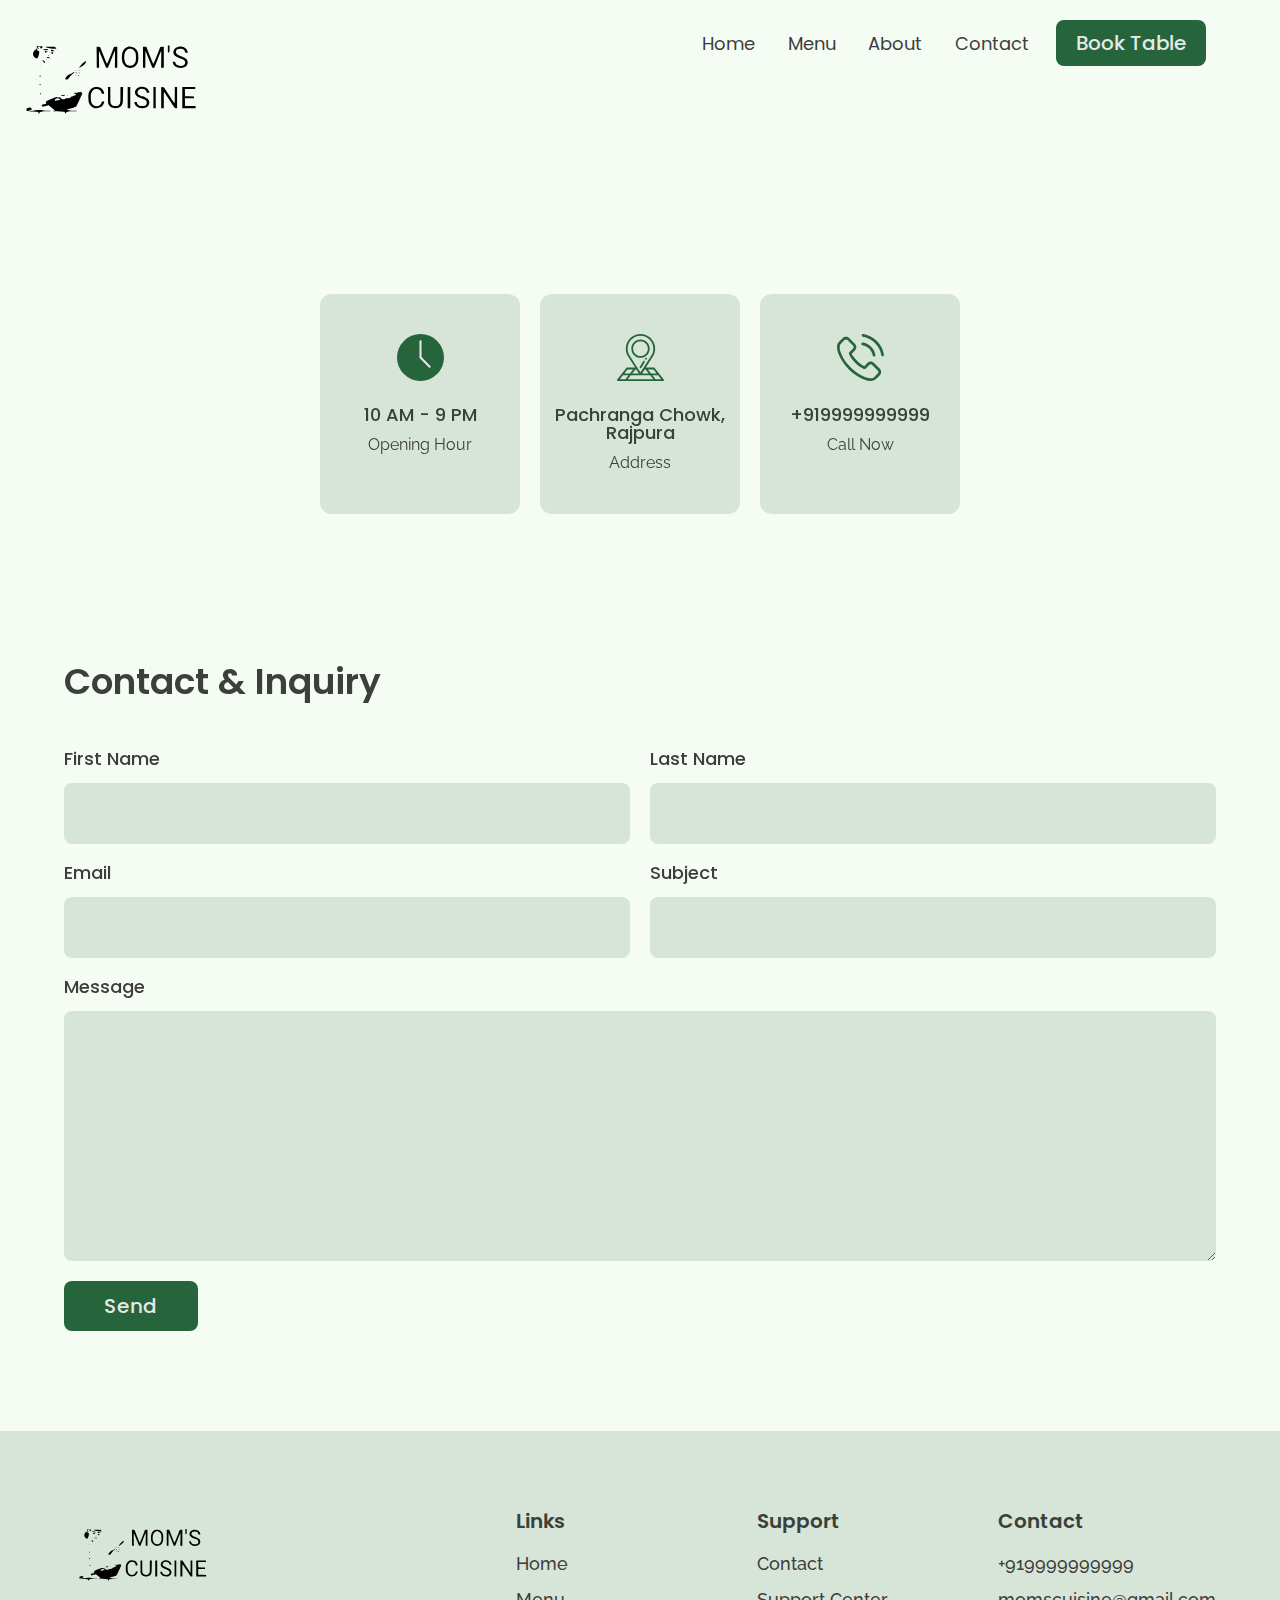
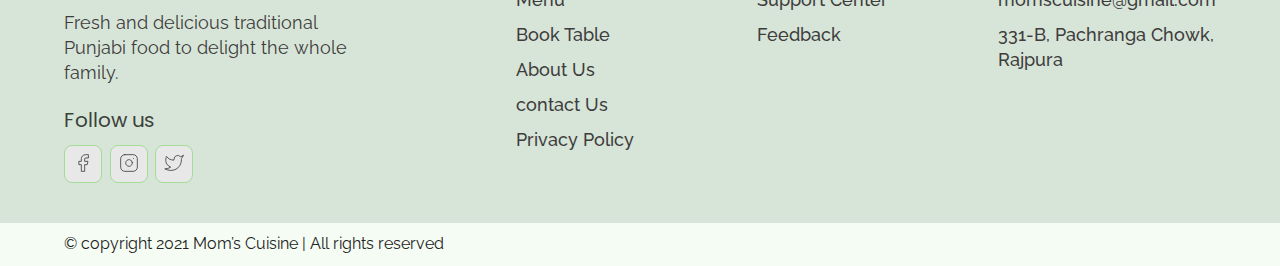
<file: contact.html>
<!DOCTYPE html>
<html lang="en">

<head>
  <meta charset="UTF-8">
  <meta http-equiv="X-UA-Compatible" content="IE=edge">
  <meta name="viewport" content="width=device-width, initial-scale=1.0">
  <link rel="shortcut icon" href="./images/favicon.ico" type="image/x-icon">
  <title>Contact | Mom's Cuisine</title>
  <link rel="stylesheet" href="./reset.css">
  <link rel="stylesheet" href="./globalStyles.css">
  <link rel="stylesheet" href="./components.css">
  <!-- aos library css  -->
  <link rel="stylesheet" href="https://unpkg.com/aos@next/dist/aos.css" />
  <!-- Add your custom css -->
</head>

<body>
  <!-- Nav Section -->
  <div class="nav">
    <div class="container">
      <div class="nav__wrapper">
        <a href="./index.html" class="logo">
          <img src="./images/logo.svg" alt="shaif's cuisine">
        </a>
        <nav>
          <div class="nav__icon">
            <svg xmlns="http://www.w3.org/2000/svg" width="24" height="24" viewBox="0 0 24 24" fill="none"
              stroke="currentColor" stroke-width="2" stroke-linecap="round" stroke-linejoin="round"
              class="feather feather-menu">
              <line x1="3" y1="12" x2="21" y2="12" />
              <line x1="3" y1="6" x2="21" y2="6" />
              <line x1="3" y1="18" x2="21" y2="18" />
            </svg>
          </div>
          <div class="nav__bgOverlay"></div>
          <ol class="nav__list">
            <div class="nav__close">
              <svg xmlns="http://www.w3.org/2000/svg" width="24" height="24" viewBox="0 0 24 24" fill="none"
                stroke="currentColor" stroke-width="2" stroke-linecap="round" stroke-linejoin="round"
                class="feather feather-x">
                <line x1="18" y1="6" x2="6" y2="18" />
                <line x1="6" y1="6" x2="18" y2="18" />
              </svg>
            </div>
            <div class="nav__list__wrapper">

              <li><a class="nav__link" href="./index.html">Home</a></li>
              <li><a class="nav__link" href="./menu.html">Menu</a></li>
              <li><a class="nav__link" href="./about.html">About</a></li>
              <li><a class="nav__link" href="./contact.html">Contact</a></li>
              <li><a href="./booking.html" class="btn primary-btn">Book Table</a></li>
            </div>
          </ol>
        </nav>
      </div>
    </div>
  </div>
  <!-- End Nav Section -->
  <!-- Store Info Section -->
  <section id="storeInfo" data-aos="fade-up">
    <div class="container">
      <div class="storeInfo__wrapper">
        <div class="storeInfo__item">
          <div class="storeInfo__icon">
            <img src="./images/wall-clock-icon.svg" alt="clock icon">
          </div>
          <h3 class="storeInfo__title">
            10 AM - 9 PM
          </h3>
          <p class="storeInfo__text">
            Opening Hour
          </p>
        </div>
        <div class="storeInfo__item">
          <div class="storeInfo__icon">
            <img src="./images/address-icon.svg" alt="clock icon">
          </div>
          <h3 class="storeInfo__title">
            Pachranga Chowk, Rajpura
          </h3>
          <p class="storeInfo__text">
            Address
          </p>
        </div>
        <div class="storeInfo__item">
          <div class="storeInfo__icon">
            <img src="./images/phone-icon.svg" alt="clock icon">
          </div>
          <h3 class="storeInfo__title">
            +919999999999
          </h3>
          <p class="storeInfo__text">
            Call Now
          </p>
        </div>
      </div>
    </div>
  </section>
  <!-- End Store Info Section -->
  <!-- Contact Form Section -->
  <section id="form" data-aos="fade-down">
    <div class="container">
      <h3 class="form__title">
        Contact & Inquiry
      </h3>
      <div class="form__wrapper">
        <form name="contact" method="POST" netlify>
          <div class="form__group">
            <label for="firstName">First Name</label>
            <input type="text" id="firstName" name="First Name" required>
          </div>
          <div class="form__group">
            <label for="lastName">Last Name</label>
            <input type="text" id="lastName" name="Last Name" required>
          </div>
          <div class="form__group">
            <label for="email">Email</label>
            <input type="email" id="email" name="Email" required>
          </div>
          <div class="form__group">
            <label for="subject">Subject</label>
            <input type="text" id="subject" name="Subject" required>
          </div>
          <div class="form__group form__group__full">
            <label for="message">Message</label>
            <textarea name="Message" id="message" cols="30" rows="10" required></textarea>
          </div>
          <button type="submit" class="btn primary-btn">Send</button>
        </form>
      </div>
    </div>
  </section>
  <!-- End Contact Form Section-->
  <!-- Footer -->
  <footer>
    <div class="container">
      <div class="footer__wrapper">
        <div class="footer__col1">
          <div class="footer__logo">
            <img src="./images/logo.svg" alt="shaif's cuisine">
          </div>
          <p class="footer__desc">
            Fresh and delicious traditional Punjabi food to delight the whole family.
          </p>
          <div class="footer__socials">
            <h4 class="footer__socials__title">Follow us</h4>
            <ol class="footer__socials__list">
              <li>
                <a href="#">
                  <svg xmlns="http://www.w3.org/2000/svg" width="24" height="24" viewBox="0 0 24 24" fill="none"
                    stroke="currentColor" stroke-width="1" stroke-linecap="round" stroke-linejoin="round"
                    class="feather feather-facebook">
                    <path d="M18 2h-3a5 5 0 0 0-5 5v3H7v4h3v8h4v-8h3l1-4h-4V7a1 1 0 0 1 1-1h3z" />
                  </svg>
                </a>
              </li>
              <li>
                <a href="#">
                  <svg xmlns="http://www.w3.org/2000/svg" width="24" height="24" viewBox="0 0 24 24" fill="none"
                    stroke="currentColor" stroke-width="1" stroke-linecap="round" stroke-linejoin="round"
                    class="feather feather-instagram">
                    <rect x="2" y="2" width="20" height="20" rx="5" ry="5" />
                    <path d="M16 11.37A4 4 0 1 1 12.63 8 4 4 0 0 1 16 11.37z" />
                    <line x1="17.5" y1="6.5" x2="17.51" y2="6.5" />
                  </svg>
                </a>
              </li>
              <li>
                <a href="#">
                  <svg xmlns="http://www.w3.org/2000/svg" width="24" height="24" viewBox="0 0 24 24" fill="none"
                    stroke="currentColor" stroke-width="1" stroke-linecap="round" stroke-linejoin="round"
                    class="feather feather-twitter">
                    <path
                      d="M23 3a10.9 10.9 0 0 1-3.14 1.53 4.48 4.48 0 0 0-7.86 3v1A10.66 10.66 0 0 1 3 4s-4 9 5 13a11.64 11.64 0 0 1-7 2c9 5 20 0 20-11.5a4.5 4.5 0 0 0-.08-.83A7.72 7.72 0 0 0 23 3z" />
                  </svg>
                </a>
              </li>
            </ol>
          </div>
        </div>
        <div class="footer__col2">
          <h3 class="footer__text__title">
            Links
          </h3>
          <ol class="footer__text">
            <li>
              <a href="/index.html">Home</a>
            </li>
            <li>
              <a href="./menu.html">Menu</a>
            </li>
            <li>
              <a href="./booking.html">Book Table</a>
            </li>
            <li>
              <a href="./about.html">About Us</a>
            </li>
            <li>
              <a href="./contact.html">contact Us</a>
            </li>
            <li>
              <a href="#">Privacy Policy</a>
            </li>
          </ol>
        </div>
        <div class="footer__col3">
          <h3 class="footer__text__title">
            Support
          </h3>
          <ol class="footer__text">
            <li>
              <a href="#">Contact</a>
            </li>
            <li>
              <a href="#">Support Center</a>
            </li>
            <li>
              <a href="#">Feedback</a>
            </li>
          </ol>
        </div>
        <div class="footer__col4">
          <h3 class="footer__text__title">
            Contact
          </h3>
          <ol class="footer__text">
            <li>
              <a href="#">+919999999999</a>
            </li>
            <li>
              <a href="#">momscuisine@gmail.com</a>
            </li>
            <li>
              <a href="#">331-B, Pachranga Chowk, Rajpura</a>
            </li>
          </ol>
        </div>
      </div>
    </div>
  </footer>
  <div id="copyright">
    <div class="container">
      <p class="copyright__text">
        © copyright 2021 Mom’s Cuisine | All rights reserved
      </p>
    </div>
  </div>
  <!-- End Footer -->


  <!-- aos script -->
  <script src="https://unpkg.com/aos@next/dist/aos.js"></script>
  <!-- custom script -->
  <script src="./main.js"></script>
</body>

</html>
</file>
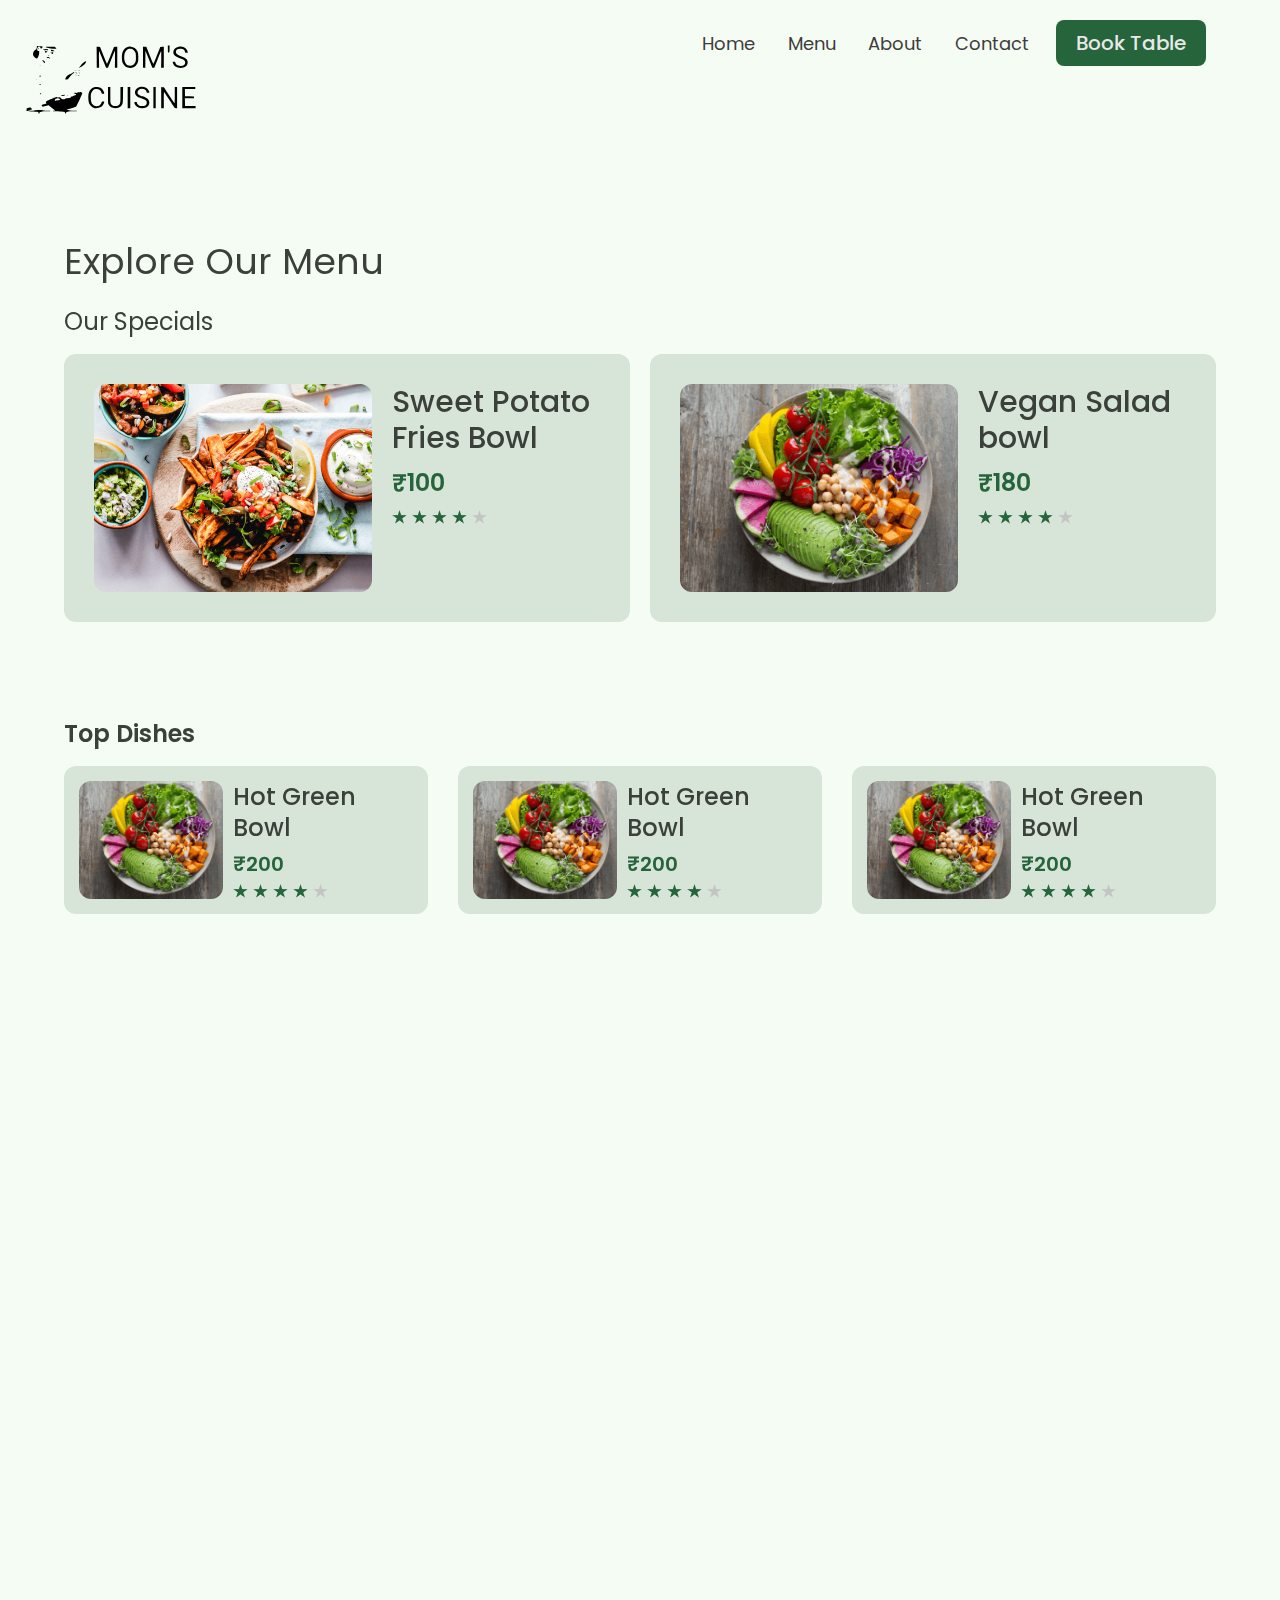
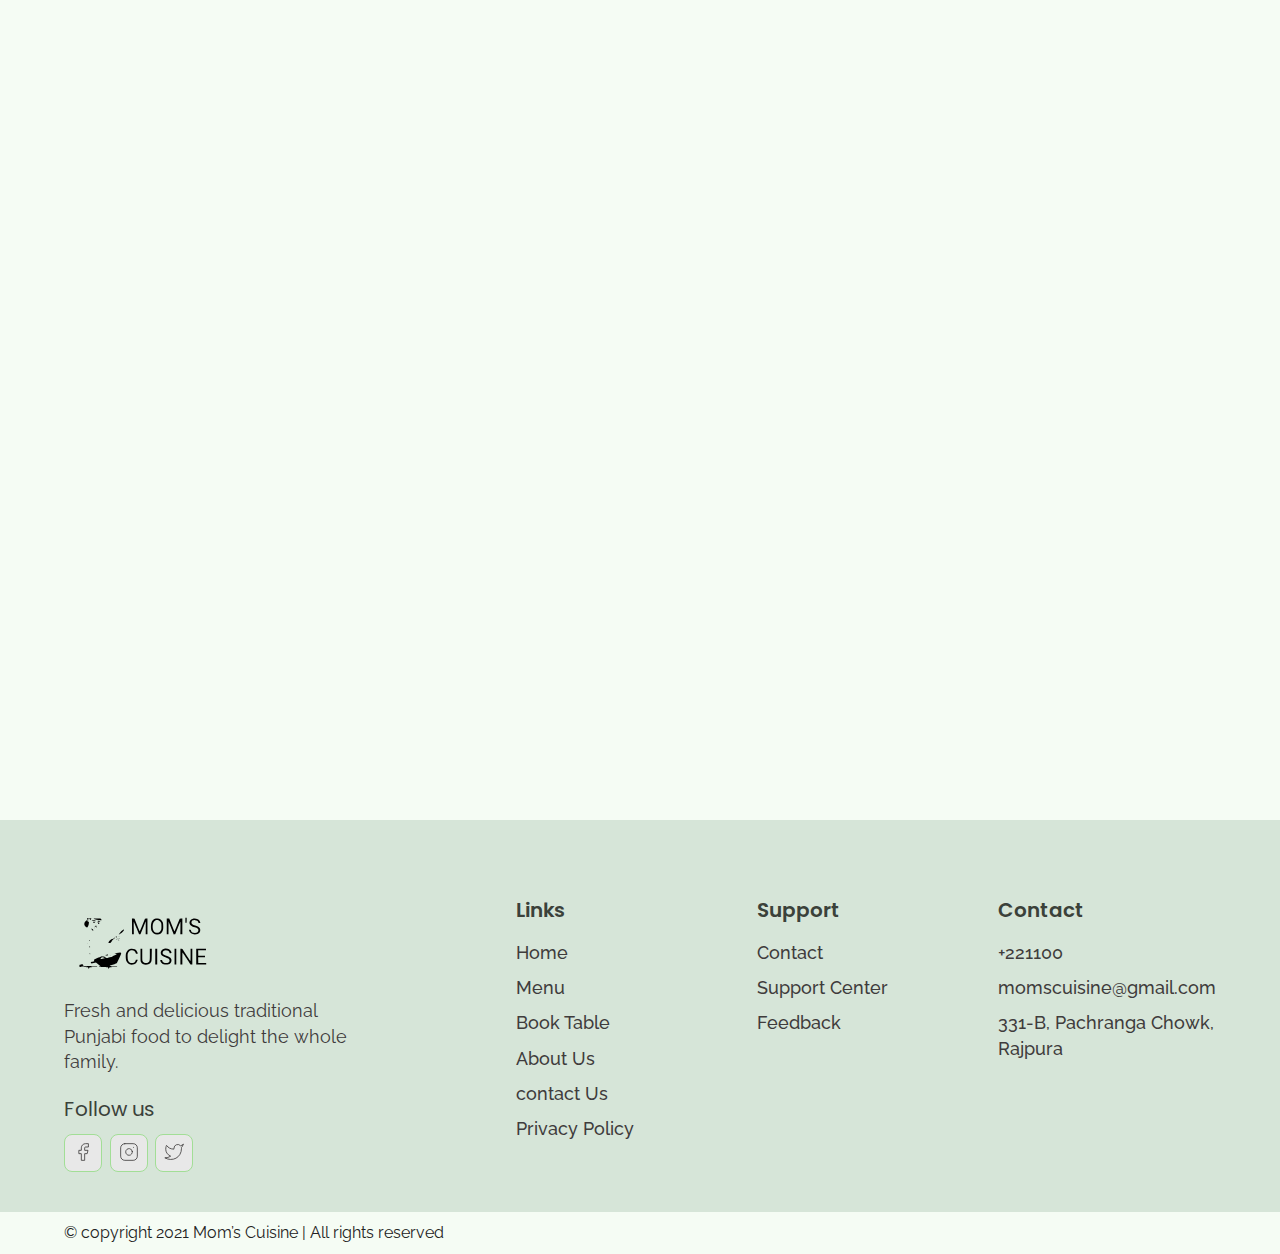
<file: menu.html>
<!DOCTYPE html>
<html lang="en">

<head>
  <meta charset="UTF-8">
  <meta http-equiv="X-UA-Compatible" content="IE=edge">
  <meta name="viewport" content="width=device-width, initial-scale=1.0">
  <link rel="shortcut icon" href="./images/favicon.ico" type="image/x-icon">
  <title>Menu | Mom's Cuisine</title>
  <link rel="stylesheet" href="./reset.css">
  <link rel="stylesheet" href="./globalStyles.css">
  <link rel="stylesheet" href="./components.css">
  <!-- aos library css  -->
  <link rel="stylesheet" href="https://unpkg.com/aos@next/dist/aos.css" />
  <!-- Add your custom css -->
  <link rel="stylesheet" href="./menu.css">
</head>

<body>

  <!-- Nav Section -->
  <div class="nav">
    <div class="container">
      <div class="nav__wrapper">
        <a href="./index.html" class="logo">
          <img src="./images/logo.svg" alt="shaif's cuisine">
        </a>
        <nav>
          <div class="nav__icon">
            <svg xmlns="http://www.w3.org/2000/svg" width="24" height="24" viewBox="0 0 24 24" fill="none"
              stroke="currentColor" stroke-width="2" stroke-linecap="round" stroke-linejoin="round"
              class="feather feather-menu">
              <line x1="3" y1="12" x2="21" y2="12" />
              <line x1="3" y1="6" x2="21" y2="6" />
              <line x1="3" y1="18" x2="21" y2="18" />
            </svg>
          </div>
          <div class="nav__bgOverlay"></div>
          <ol class="nav__list">
            <div class="nav__close">
              <svg xmlns="http://www.w3.org/2000/svg" width="24" height="24" viewBox="0 0 24 24" fill="none"
                stroke="currentColor" stroke-width="2" stroke-linecap="round" stroke-linejoin="round"
                class="feather feather-x">
                <line x1="18" y1="6" x2="6" y2="18" />
                <line x1="6" y1="6" x2="18" y2="18" />
              </svg>
            </div>
            <div class="nav__list__wrapper">

              <li><a class="nav__link" href="./index.html">Home</a></li>
              <li><a class="nav__link" href="./menu.html">Menu</a></li>
              <li><a class="nav__link" href="./about.html">About</a></li>
              <li><a class="nav__link" href="./contact.html">Contact</a></li>
              <li><a href="./booking.html" class="btn primary-btn">Book Table</a></li>
            </div>
          </ol>
        </nav>
      </div>
    </div>
  </div>
  <!-- End Nav Section -->
  <!-- page Title -->
  <section id="page__title" data-aos="fade-up">
    <div class="container">
      <h2 class="page__title__text">
        Explore Our Menu
      </h2>
    </div>
  </section>
  <!-- Our Specials -->
  <section id="ourSpecials" data-aos="fade-up">
    <div class="container">
      <h3 class="ourSpecials__title">Our Specials</h3>
      <div class="ourSpecials__wrapper">
        <div class="ourSpecials__item">
          <div class="ourSpecials__item__img">
            <img src="./images/food-3.png" alt="food img">
          </div>
          <div class="ourSpecials__item__info">
            <h3 class="ourSpecials__item__title">
              Sweet Potato Fries Bowl
            </h3>
            <h4 class="ourSpecials__item__price">&#8377;100</h4>
            <div class="ourSpecials__item__stars">
              <img src="./images/3star.png" alt="3 stars">
            </div>
          </div>
        </div>
        <div class="ourSpecials__item">
          <div class="ourSpecials__item__img">
            <img src="./images/food-1.png" alt="food img">
          </div>
          <div class="ourSpecials__item__info">
            <h3 class="ourSpecials__item__title">
              Vegan Salad bowl
            </h3>
            <h4 class="ourSpecials__item__price">&#8377;180</h4>
            <div class="ourSpecials__item__stars">
              <img src="./images/3star.png" alt="3 stars">
            </div>
          </div>
        </div>
      </div>
    </div>
  </section>
  <!-- End Our Specials -->
  <!-- Top Dishes -->
  <section id="dishGrid" data-aos="fade-down">
    <div class="container">
      <h2 class="dishGrid__title">
        Top Dishes
      </h2>
      <div class="dishGrid__wrapper">
        <div class="dishGrid__item">
          <div class="dishGrid__item__img">
            <img src="./images/food-1.png" alt="food img">
          </div>
          <div class="dishGrid__item__info">
            <h3 class="dishGrid__item__title">
              Hot Green Bowl
            </h3>
            <h3 class="dishGrid__item__price">&#8377;200</h3>
            <div class="dishGrid__item__stars">
              <img src="./images/3star.png" alt="3 star">
            </div>
          </div>
        </div>
        <div class="dishGrid__item">
          <div class="dishGrid__item__img">
            <img src="./images/food-1.png" alt="food img">
          </div>
          <div class="dishGrid__item__info">
            <h3 class="dishGrid__item__title">
              Hot Green Bowl
            </h3>
            <h3 class="dishGrid__item__price">&#8377;200</h3>
            <div class="dishGrid__item__stars">
              <img src="./images/3star.png" alt="3 star">
            </div>
          </div>
        </div>
        <div class="dishGrid__item">
          <div class="dishGrid__item__img">
            <img src="./images/food-1.png" alt="food img">
          </div>
          <div class="dishGrid__item__info">
            <h3 class="dishGrid__item__title">
              Hot Green Bowl
            </h3>
            <h3 class="dishGrid__item__price">&#8377;200</h3>
            <div class="dishGrid__item__stars">
              <img src="./images/3star.png" alt="3 star">
            </div>
          </div>
        </div>
      </div>
    </div>
  </section>
  <!-- End Top Dishes -->
  <!-- Breakfast Dishes -->
  <section id="dishGrid" data-aos="fade-up">
    <div class="container">
      <h2 class="dishGrid__title">
        Breakfast
      </h2>
      <div class="dishGrid__wrapper">
        <div class="dishGrid__item">
          <div class="dishGrid__item__img">
            <img src="./images/food-1.png" alt="food img">
          </div>
          <div class="dishGrid__item__info">
            <h3 class="dishGrid__item__title">
              Hot Green Bowl
            </h3>
            <h3 class="dishGrid__item__price">&#8377;200</h3>
            <div class="dishGrid__item__stars">
              <img src="./images/3star.png" alt="3 star">
            </div>
          </div>
        </div>
        <div class="dishGrid__item">
          <div class="dishGrid__item__img">
            <img src="./images/food-1.png" alt="food img">
          </div>
          <div class="dishGrid__item__info">
            <h3 class="dishGrid__item__title">
              Hot Green Bowl
            </h3>
            <h3 class="dishGrid__item__price">&#8377;200</h3>
            <div class="dishGrid__item__stars">
              <img src="./images/3star.png" alt="3 star">
            </div>
          </div>
        </div>
        <div class="dishGrid__item">
          <div class="dishGrid__item__img">
            <img src="./images/food-1.png" alt="food img">
          </div>
          <div class="dishGrid__item__info">
            <h3 class="dishGrid__item__title">
              Hot Green Bowl
            </h3>
            <h3 class="dishGrid__item__price">&#8377;200</h3>
            <div class="dishGrid__item__stars">
              <img src="./images/3star.png" alt="3 star">
            </div>
          </div>
        </div>
        <div class="dishGrid__item">
          <div class="dishGrid__item__img">
            <img src="./images/food-1.png" alt="food img">
          </div>
          <div class="dishGrid__item__info">
            <h3 class="dishGrid__item__title">
              Hot Green Bowl
            </h3>
            <h3 class="dishGrid__item__price">&#8377;200</h3>
            <div class="dishGrid__item__stars">
              <img src="./images/3star.png" alt="3 star">
            </div>
          </div>
        </div>
        <div class="dishGrid__item">
          <div class="dishGrid__item__img">
            <img src="./images/food-1.png" alt="food img">
          </div>
          <div class="dishGrid__item__info">
            <h3 class="dishGrid__item__title">
              Hot Green Bowl
            </h3>
            <h3 class="dishGrid__item__price">&#8377;200</h3>
            <div class="dishGrid__item__stars">
              <img src="./images/3star.png" alt="3 star">
            </div>
          </div>
        </div>
      </div>
    </div>
  </section>
  <!-- End Breakfast Dishes -->
  <!-- Lunch Dishes -->
  <section id="dishGrid" data-aos="fade-up">
    <div class="container">
      <h2 class="dishGrid__title">
        Lunch
      </h2>
      <div class="dishGrid__wrapper">
        <div class="dishGrid__item">
          <div class="dishGrid__item__img">
            <img src="./images/food-1.png" alt="food img">
          </div>
          <div class="dishGrid__item__info">
            <h3 class="dishGrid__item__title">
              Hot Green Bowl
            </h3>
            <h3 class="dishGrid__item__price">&#8377;200</h3>
            <div class="dishGrid__item__stars">
              <img src="./images/3star.png" alt="3 star">
            </div>
          </div>
        </div>
        <div class="dishGrid__item">
          <div class="dishGrid__item__img">
            <img src="./images/food-1.png" alt="food img">
          </div>
          <div class="dishGrid__item__info">
            <h3 class="dishGrid__item__title">
              Hot Green Bowl
            </h3>
            <h3 class="dishGrid__item__price">&#8377;200</h3>
            <div class="dishGrid__item__stars">
              <img src="./images/3star.png" alt="3 star">
            </div>
          </div>
        </div>
        <div class="dishGrid__item">
          <div class="dishGrid__item__img">
            <img src="./images/food-1.png" alt="food img">
          </div>
          <div class="dishGrid__item__info">
            <h3 class="dishGrid__item__title">
              Hot Green Bowl
            </h3>
            <h3 class="dishGrid__item__price">&#8377;200</h3>
            <div class="dishGrid__item__stars">
              <img src="./images/3star.png" alt="3 star">
            </div>
          </div>
        </div>
        <div class="dishGrid__item">
          <div class="dishGrid__item__img">
            <img src="./images/food-1.png" alt="food img">
          </div>
          <div class="dishGrid__item__info">
            <h3 class="dishGrid__item__title">
              Hot Green Bowl
            </h3>
            <h3 class="dishGrid__item__price">&#8377;200</h3>
            <div class="dishGrid__item__stars">
              <img src="./images/3star.png" alt="3 star">
            </div>
          </div>
        </div>
        <div class="dishGrid__item">
          <div class="dishGrid__item__img">
            <img src="./images/food-1.png" alt="food img">
          </div>
          <div class="dishGrid__item__info">
            <h3 class="dishGrid__item__title">
              Hot Green Bowl
            </h3>
            <h3 class="dishGrid__item__price">&#8377;200</h3>
            <div class="dishGrid__item__stars">
              <img src="./images/3star.png" alt="3 star">
            </div>
          </div>
        </div>
      </div>
    </div>
  </section>
  <!-- End Lunch Dishes -->
  <!-- Dinner Dishes -->
  <section id="dishGrid" data-aos="fade-up">
    <div class="container">
      <h2 class="dishGrid__title">
        Dinner
      </h2>
      <div class="dishGrid__wrapper">
        <div class="dishGrid__item">
          <div class="dishGrid__item__img">
            <img src="./images/food-1.png" alt="food img">
          </div>
          <div class="dishGrid__item__info">
            <h3 class="dishGrid__item__title">
              Hot Green Bowl
            </h3>
            <h3 class="dishGrid__item__price">&#8377;200</h3>
            <div class="dishGrid__item__stars">
              <img src="./images/3star.png" alt="3 star">
            </div>
          </div>
        </div>
        <div class="dishGrid__item">
          <div class="dishGrid__item__img">
            <img src="./images/food-1.png" alt="food img">
          </div>
          <div class="dishGrid__item__info">
            <h3 class="dishGrid__item__title">
              Hot Green Bowl
            </h3>
            <h3 class="dishGrid__item__price">&#8377;200</h3>
            <div class="dishGrid__item__stars">
              <img src="./images/3star.png" alt="3 star">
            </div>
          </div>
        </div>
        <div class="dishGrid__item">
          <div class="dishGrid__item__img">
            <img src="./images/food-1.png" alt="food img">
          </div>
          <div class="dishGrid__item__info">
            <h3 class="dishGrid__item__title">
              Hot Green Bowl
            </h3>
            <h3 class="dishGrid__item__price">&#8377;200</h3>
            <div class="dishGrid__item__stars">
              <img src="./images/3star.png" alt="3 star">
            </div>
          </div>
        </div>
        <div class="dishGrid__item">
          <div class="dishGrid__item__img">
            <img src="./images/food-1.png" alt="food img">
          </div>
          <div class="dishGrid__item__info">
            <h3 class="dishGrid__item__title">
              Hot Green Bowl
            </h3>
            <h3 class="dishGrid__item__price">&#8377;200</h3>
            <div class="dishGrid__item__stars">
              <img src="./images/3star.png" alt="3 star">
            </div>
          </div>
        </div>
        <div class="dishGrid__item">
          <div class="dishGrid__item__img">
            <img src="./images/food-1.png" alt="food img">
          </div>
          <div class="dishGrid__item__info">
            <h3 class="dishGrid__item__title">
              Hot Green Bowl
            </h3>
            <h3 class="dishGrid__item__price">&#8377;200</h3>
            <div class="dishGrid__item__stars">
              <img src="./images/3star.png" alt="3 star">
            </div>
          </div>
        </div>
      </div>
    </div>
  </section>
  <!-- End Dinner Dishes -->
  <!-- Footer -->
  <footer>
    <div class="container">
      <div class="footer__wrapper">
        <div class="footer__col1">
          <div class="footer__logo">
            <img src="./images/logo.svg" alt="shaif's cuisine">
          </div>
          <p class="footer__desc">
            Fresh and delicious traditional Punjabi food to delight the whole family.
          </p>
          <div class="footer__socials">
            <h4 class="footer__socials__title">Follow us</h4>
            <ol class="footer__socials__list">
              <li>
                <a href="#">
                  <svg xmlns="http://www.w3.org/2000/svg" width="24" height="24" viewBox="0 0 24 24" fill="none"
                    stroke="currentColor" stroke-width="1" stroke-linecap="round" stroke-linejoin="round"
                    class="feather feather-facebook">
                    <path d="M18 2h-3a5 5 0 0 0-5 5v3H7v4h3v8h4v-8h3l1-4h-4V7a1 1 0 0 1 1-1h3z" />
                  </svg>
                </a>
              </li>
              <li>
                <a href="#">
                  <svg xmlns="http://www.w3.org/2000/svg" width="24" height="24" viewBox="0 0 24 24" fill="none"
                    stroke="currentColor" stroke-width="1" stroke-linecap="round" stroke-linejoin="round"
                    class="feather feather-instagram">
                    <rect x="2" y="2" width="20" height="20" rx="5" ry="5" />
                    <path d="M16 11.37A4 4 0 1 1 12.63 8 4 4 0 0 1 16 11.37z" />
                    <line x1="17.5" y1="6.5" x2="17.51" y2="6.5" />
                  </svg>
                </a>
              </li>
              <li>
                <a href="#">
                  <svg xmlns="http://www.w3.org/2000/svg" width="24" height="24" viewBox="0 0 24 24" fill="none"
                    stroke="currentColor" stroke-width="1" stroke-linecap="round" stroke-linejoin="round"
                    class="feather feather-twitter">
                    <path
                      d="M23 3a10.9 10.9 0 0 1-3.14 1.53 4.48 4.48 0 0 0-7.86 3v1A10.66 10.66 0 0 1 3 4s-4 9 5 13a11.64 11.64 0 0 1-7 2c9 5 20 0 20-11.5a4.5 4.5 0 0 0-.08-.83A7.72 7.72 0 0 0 23 3z" />
                  </svg>
                </a>
              </li>
            </ol>
          </div>
        </div>
        <div class="footer__col2">
          <h3 class="footer__text__title">
            Links
          </h3>
          <ol class="footer__text">
            <li>
              <a href="/index.html">Home</a>
            </li>
            <li>
              <a href="./menu.html">Menu</a>
            </li>
            <li>
              <a href="./booking.html">Book Table</a>
            </li>
            <li>
              <a href="./about.html">About Us</a>
            </li>
            <li>
              <a href="./contact.html">contact Us</a>
            </li>
            <li>
              <a href="#">Privacy Policy</a>
            </li>
          </ol>
        </div>
        <div class="footer__col3">
          <h3 class="footer__text__title">
            Support
          </h3>
          <ol class="footer__text">
            <li>
              <a href="#">Contact</a>
            </li>
            <li>
              <a href="#">Support Center</a>
            </li>
            <li>
              <a href="#">Feedback</a>
            </li>
          </ol>
        </div>
        <div class="footer__col4">
          <h3 class="footer__text__title">
            Contact
          </h3>
          <ol class="footer__text">
            <li>
              <a href="#">+221100</a>
            </li>
            <li>
              <a href="#">momscuisine@gmail.com</a>
            </li>
            <li>
              <a href="#">331-B, Pachranga Chowk, Rajpura</a>
            </li>
          </ol>
        </div>
      </div>
    </div>
  </footer>
  <div id="copyright">
    <div class="container">
      <p class="copyright__text">
        © copyright 2021 Mom’s Cuisine | All rights reserved
      </p>
    </div>
  </div>
  <!-- End Footer -->
  <!-- aos script -->
  <script src="https://unpkg.com/aos@next/dist/aos.js"></script>
  <!-- custom script -->
  <script src="./main.js"></script>
</body>

</html>
</file>
<file: globalStyles.css>
@import url('https://fonts.googleapis.com/css2?family=Poppins:wght@500;600&family=Raleway:wght@400;500;600&display=swap');
html {
	font-size: 10px;
	overflow-x: hidden;
}
body {
	background: var(--lightGreen-2);
	overflow-x: hidden;
	visibility: hidden;
}
section {
	padding: 100px 0;
}
@media only screen and (max-width: 767px) {
	section {
		padding: 50px 0;
	}
}
.container {
	max-width: 1200px;
	width: 90%;
	margin: 0 auto;
}
:root {
	--green-1: #26643b;
	--green-2: #a2de96;
	--lightGreen-1: #d6e5d8;
	--lightGreen-2: #f5fcf4;
	--black-1: #3b413a;
	--black-2: #3f3c3c;
	--black-3: #5b6359;
	--white-1: #e8e8e8;
}
img {
	width: 100%;
	height: 100%;
	object-fit: contain;
}
h1,
h2,
h3,
h4 {
	font-family: Poppins;
}
p {
	font-family: Raleway;
	font-weight: 400;
	line-height: 1.4em;
	font-size: 1.8rem;
}
a {
	display: inline-block;
	text-decoration: none;
}
</file>
<file: components.css>
/* Nav Styles */
.nav {
	padding: 2rem 0;
}
.nav__icon,
.nav__close,
.nav__bgOverlay {
	display: none;
}
.nav__wrapper {
	display: flex;
	justify-content: space-between;
}
.nav__list li {
	display: inline-block;
	margin: 0 1rem;
}
.nav__list .nav__link {
	font-size: 1.8rem;
	font-family: Poppins;
	color: var(--black-2);
	padding: 0.5rem;
}
.nav__list li:hover .nav__link {
	color: var(--green-1);
}
@media only screen and (max-width: 768px) {
	.nav {
		position: relative;
		/* overflow-x: scroll; */
	}
	.nav__icon {
		display: block;
	}
	.nav__icon svg,
	.nav__close svg {
		pointer-events: none;
		height: 30px;
		width: 30px;
	}
	.nav__close {
		display: block;
		position: absolute;
		color: var(--black-1);
		right: 1rem;
		top: 1rem;
		cursor: pointer;
	}
	.nav__list {
		z-index: 1000;
		position: absolute;
		left: 100%;
		top: 0;
		height: 100vh;
		width: 80%;
		background: var(--lightGreen-1);
		display: flex;
		align-items: center;
		justify-content: flex-end;
		padding-right: 2rem;
		transform: translate(0%);
		overflow: hidden;
		transition: 0.3s ease-in transform;
	}
	.nav__list.show {
		transform: translate(-100%);
	}
	.nav__list li {
		display: block;
		text-align: right;
		margin-bottom: 2rem;
	}
	.nav__list a {
		font-size: 1.6rem;
	}
	.nav__bgOverlay {
		position: absolute;
		left: 0;
		top: 0;
		z-index: 1000;
		height: 100vh;
		width: 100%;
		background: rgba(18, 24, 14, 0.808);
		display: none;
	}
	.nav__bgOverlay.active {
		display: block;
	}
}
/* End Nav Styles */
/* Global Button Styles */
.btn {
	color: var(--green-1);
	font-family: Poppins;
	font-weight: 500;
	border-radius: 8px;
	font-size: 1.4rem;
	padding: 1.2rem 2rem;
}
.primary-btn {
	color: var(--white-1);
	background: var(--green-1);
}
@media only screen and (min-width: 700px) {
	.btn {
		padding: 1.3rem 2rem;
		font-size: 2rem;
	}
}
/* End Global Button Styles */

/* Store info section styles*/
.storeInfo__wrapper {
	display: flex;
	justify-content: center;
	flex-wrap: wrap;
	gap: 1rem;
}
.storeInfo__item {
	background-color: var(--lightGreen-1);
	padding: 20px 30px;
	text-align: center;
	text-align: center;
	border-radius: 12px;
	width: 150px;
}
.storeInfo__icon {
	width: 30px;
	margin: 0 auto;
	margin-bottom: 1.5rem;
}
.storeInfo__title {
	font-size: 1.4rem;
	font-family: Poppins;
	font-weight: 500;
	margin-bottom: 0.5rem;
	color: var(--black-1);
}
.storeInfo__text {
	font-size: 1.4rem;
	font-family: Raleway;
	color: var(--black-2);
}
@media only screen and (min-width: 768px) {
	.storeInfo__wrapper {
		gap: 2rem;
	}
	.storeInfo__item {
		min-width: 200px;
		padding: 40px 0;
	}
	.storeInfo__icon {
		width: 47px;
		margin-bottom: 2.5rem;
	}
	.storeInfo__title {
		font-size: 1.8rem;
		margin-bottom: 1rem;
	}
	.storeInfo__text {
		font-size: 1.6rem;
	}
}

/* Dishes Grid */
.dishGrid__title {
	font-size: 1.8rem;
	margin-bottom: 2rem;
	font-weight: 600;
	color: var(--black-1);
}
.dishGrid__wrapper {
	display: grid;
	/* grid-template-columns: repeat(autofit, minmax(140px, 1fr)); */
	grid-template-columns: repeat(auto-fit, minmax(140px, 1fr));
	gap: 1rem;
}
.dishGrid__item {
	display: flex;
	flex-direction: column;
	background-color: var(--lightGreen-1);
	padding: 0.5rem;
	border-radius: 8px;
	gap: 0.5rem;
}
.dishGrid__item__img {
	flex: 4;
}
.dishGrid__item__info {
	flex: 5;
}
.dishGrid__item__img img {
	object-fit: cover;
	border-radius: 12px;
}
.dishGrid__item__title {
	font-size: 1.4rem;
	line-height: 1.3em;
	font-weight: 500;
	color: var(--black-1);
	margin-bottom: 0.5rem;
}
.dishGrid__item__price {
	font-size: 1.4rem;
	color: var(--green-1);
	font-weight: 600;
	margin-bottom: 0.5rem;
}
.dishGrid__item__stars {
	max-height: 15px;
	width: max-content;
}
@media only screen and (min-width: 768px) {
	.dishGrid__title {
		font-size: 2.4rem;
	}
	.dishGrid__wrapper {
		grid-template-columns: repeat(auto-fit, minmax(350px, 1fr));
		gap: 3rem;
	}
	.dishGrid__item {
		flex-direction: row;
		padding: 1.5rem;
		border-radius: 12px;
		gap: 1rem;
	}
	.dishGrid__item__title {
		font-size: 2.4rem;
		margin-bottom: 1rem;
	}
	.dishGrid__item__price {
		font-size: 2rem;
		margin-bottom: 1rem;
	}
}
/* Dishes Grid */

/* Footer Styles */
footer {
	background: var(--lightGreen-1);
	padding-top: 5rem;
	padding-bottom: 2rem;
}
.footer__wrapper {
	display: flex;
	flex-direction: column;
	gap: 3rem;
}
.footer__logo {
	width: 150px;
	margin-bottom: 2rem;
}
.footer__desc {
	font-size: 1.4rem;
	color: var(--black-2);
	margin-bottom: 2rem;
}
.footer__socials__title {
	font-size: 1.8rem;
	color: var(--black-1);
	margin-bottom: 1rem;
}
.footer__socials li {
	display: inline-block;
	margin-right: 0.5rem;
}
.footer__socials a {
	padding: 0.5rem 0.8rem;
	background-color: var(--white-1);
	border: 1px solid var(--green-2);
	border-radius: 8px;
}
.footer__socials svg {
	width: 20px;
	color: var(--black-2);
}
.footer__text__title {
	font-size: 1.8rem;
	margin-bottom: 1rem;
	color: var(--black-1);
	font-weight: 600;
}
.footer__text a {
	font-size: 1.4rem;
	margin-bottom: 0.5rem;
	color: var(--black-2);
	font-family: Raleway;
	font-weight: 500;
	line-height: 1.4em;
}
@media only screen and (min-width: 768px) {
	footer {
		padding-top: 8rem;
		padding-bottom: 4rem;
	}
	.footer__wrapper {
		flex-direction: row;
	}
	.footer__col1 {
		flex: 4;
	}
	.footer__col2,
	.footer__col3,
	.footer__col4 {
		flex: 2;
	}
	.footer__desc {
		max-width: 300px;
		font-size: 1.8rem;
		margin-bottom: 2.5rem;
	}
	.footer__socials__title {
		font-size: 2rem;
		margin-bottom: 1.5rem;
	}
	.footer__text__title {
		font-size: 2rem;
		margin-bottom: 2rem;
	}
	.footer__text a {
		font-size: 1.8rem;
		margin-bottom: 1rem;
	}
}
#copyright {
	padding: 1rem 0;
}
.copyright__text {
	font-size: 1.4rem;
	text-align: center;
}
@media only screen and (min-width: 768px) {
	.copyright__text {
		font-size: 1.6rem;
		text-align: left;
	}
}
/* End Footer Styles */

/* Form Styles */
#form {
	padding: 5rem 0;
}
.form__title {
	font-size: 1.8rem;
	color: var(--black-1);
	font-weight: 600;
}
.form__wrapper {
	padding: 3rem 0;
}
.form__wrapper form {
	display: grid;
	grid-template-columns: 1fr;
	gap: 2rem;
}
.form__group label {
	font-size: 1.6rem;
	font-family: Poppins;
	color: var(--black-2);
	font-weight: 500;
}
.form__group input,
.form__group textarea,
.form__group select {
	width: 100%;
	border: none;
	background-color: var(--lightGreen-1);
	font-size: 1.4rem;
	font-family: Raleway;
	font-weight: 600;
	padding: 1.5rem;
	border-radius: 8px;
	margin-top: 0.5rem;
	color: var(--black-2);
}
.form__group textarea {
	resize: vertical;
}
.form__wrapper button[type='submit'] {
	width: max-content;
	border: none;
	padding: 1rem 4rem;
	font-weight: 500;
	letter-spacing: 0.1rem;
}
@media only screen and (min-width: 768px) {
	.form__title {
		font-size: 3.6rem;
	}
	.form__wrapper {
		padding: 5rem 0;
	}
	.form__wrapper form {
		grid-template-columns: 1fr 1fr;
	}
	.form__group__full {
		grid-column: 1/3;
	}
	.form__group label {
		font-size: 1.8rem;
	}
	.form__group input,
	.form__group textarea,
	.form__group select {
		font-size: 1.8rem;
		padding: 2rem;
		margin-top: 1.5rem;
	}
}
.logo{
	width: 200px;
	height: 200px;
	
	margin-left: -5%;
	margin-top: -4%;
	
}
</file>
<file: home.css>
/* hero section styles */
.hero__wrapper {
	display: flex;
	align-items: center;
	justify-content: center;
	flex-direction: column-reverse;
	gap: 5rem;
}
.hero__left__wrapper {
	max-width: 350px;
}
.hero__imgWrapper {
	max-width: 400px;
	width: 80%;
	margin: 0 auto;
}
.hero__heading {
	font-family: Poppins;
	font-weight: 600;
	line-height: 1.4em;
	text-align: center;
	font-size: 1.8rem;
	margin-bottom: 1.5rem;
	color: var(--black-1);
}
.hero__info {
	text-align: center;
	font-size: 1.4rem;
	margin-bottom: 1.5rem;
	color: var(--black-2);
}
.button__wrapper {
	text-align: center;
}

@media only screen and (min-width: 768px) {
	.hero__wrapper {
		flex-direction: row;
		gap: 0;
	}
	.hero__left {
		flex: 3;
	}
	.hero__right {
		flex: 4;
	}
	.hero__heading {
		font-size: 3.6rem;
		margin-bottom: 2rem;
		text-align: left;
	}

	.hero__info {
		margin-bottom: 2rem;
		text-align: left;
		font-size: 1.8rem;
	}

	.button__wrapper {
		text-align: left;
	}
	.hero__imgWrapper {
		max-width: none;
		width: 90%;
	}
}
@media only screen and (max-width: 900px) {
	.hero__left,
	.hero__right {
		flex: 1;
	}
}
/* Our Specials Section Styles */
#ourSpecials {
	padding-top: 10rem;
}
.ourSpecials__wrapper {
	display: flex;
	flex-direction: column;
	gap: 3rem;
}
.ourSpecials__left {
	display: flex;
	gap: 1rem;
}
.ourSpecials__item {
	background-color: var(--lightGreen-1);
	padding: 1.2rem;
	padding-top: 5rem;
	border-radius: 12px;
	width: 45%;
	margin: 0 auto;
}
.ourSpecials__item__img {
	margin-top: calc(-50% - 2rem);
	margin-bottom: 2rem;
	border-radius: 12px;
	height: 150px;
	overflow: hidden;
}
.ourSpecials__item__img img {
	object-fit: cover;
}
.ourSpecials__item__title {
	font-size: 1.4rem;
	color: var(--black-1);
	font-weight: 600;
	margin-bottom: 1rem;
}
.ourSpecials__item__price {
	color: var(--green-1);
	font-size: 1.4rem;
	font-weight: 600;
	margin-bottom: 1rem;
}
.ourSpecials__item__stars {
	height: 1.5rem;
	width: max-content;
	margin-bottom: 1rem;
}
.ourSpecials__item__text {
	font-size: 1.4rem;
	color: var(--black-2);
	font-weight: 500;
}
.ourSpecials__title {
	font-size: 1.8rem;
	margin-bottom: 1.5rem;
	color: var(--black-1);
}
.ourSpecials__text {
	font-size: 1.4rem;
	color: var(--black-2);
	margin-bottom: 1rem;
}
@media only screen and (min-width: 768px) {
	#ourSpecials {
		padding-top: 15rem;
	}
	#ourSpecials .container {
		max-width: 900px;
	}
	.ourSpecials__wrapper {
		flex-direction: row;
	}
	.ourSpecials__right {
		flex: 2;
	}
	.ourSpecials__left {
		flex: 4;
		gap: 2rem;
	}
	.ourSpecials__item {
		padding: 2rem;
	}
	.ourSpecials__item__title {
		font-size: 2.4rem;
		line-height: 1.4em;
		margin-bottom: 1.5rem;
	}
	.ourSpecials__item__price {
		font-size: 1.8rem;
		margin-bottom: 1rem;
	}
	.ourSpecials__item__stars {
		margin-bottom: 2rem;
	}
	.ourSpecials__item__text {
		font-size: 1.6rem;
	}
	.ourSpecials__title {
		font-size: 3.6rem;
		margin-bottom: 1.5rem;
	}
	.ourSpecials__text {
		font-size: 1.8rem;
		margin-bottom: 1.5rem;
	}
}
@media only screen and (max-width: 300px) {
	.ourSpecials__left {
		flex-wrap: wrap;
		gap: 10rem;
	}
	.ourSpecials__item {
		width: 100%;
	}
}
/* Discount Styles */
.discount__wrapper {
	display: flex;
	flex-direction: column;
	padding: 1.5rem;
	border-radius: 12px;
	background: var(--lightGreen-1) url(./images/discount-illustration.png)
		no-repeat bottom right / 100px;
}
.discount__images {
	display: flex;
	gap: 1rem;
	width: 100%;
	margin-bottom: 2rem;
}
.discount__img1 {
	flex: 2;
}
.discount__img2 {
	flex: 3;
}
.discount__images img {
	object-fit: cover;
	border-radius: 12px;
}
.discount__text {
	font-size: 1.4rem;
	font-weight: 900;
	color: var(--green-1);
	margin-bottom: 0.5rem;
}
.discount__title {
	font-size: 1.8rem;
	color: var(--black-1);
	font-weight: 600;
	margin-bottom: 1rem;
}
.discount__price {
	font-size: 1.4rem;
	font-weight: 600;
	display: flex;
	gap: 1rem;
	margin-bottom: 1rem;
}
.discount__oldPrice {
	color: var(--black-2);
	text-decoration: line-through;
}
.discount__newPrice {
	color: var(--green-1);
}
.discount__stars {
	width: max-content;
	height: 15px;
	margin-bottom: 1rem;
}
@media only screen and (min-width: 768px) {
	.discount__wrapper {
		flex-direction: row;
		gap: 4rem;
		padding: 2rem;
		align-items: center;
		background-size: 150px;
		margin: 0 auto;
	}
	.discount__images {
		flex: 5;
		margin-bottom: 0;
		gap: 2rem;
	}
	.discount__img1,
	.discount__img2,
	.discount__img3 {
		flex: 1;
		height: 350px;
	}
	.discount__info {
		flex: 3;
	}
	.discount__text {
		font-size: 2.4rem;
	}
	.discount__title {
		font-size: 3.6rem;
		margin-bottom: 1.5rem;
	}
	.discount__price {
		font-size: 2.4rem;
	}
	.discount__stars {
		height: 20px;
		margin-bottom: 2rem;
	}
}
@media only screen and (max-width: 1000px) {
	.discount__wrapper {
		gap: 2rem;
	}
	.discount__img3 {
		display: none;
	}
}
/* End Discount Styles */
/* EventsMedia Styles */
.eventsMedia__wrapper {
	display: flex;
	gap: 1rem;
}
.eventsMedia__1 {
	position: relative;
}
.eventsMedia__1__playButton {
	display: inline-block;
	position: absolute;
	left: 50%;
	top: 50%;
	transform: translate(-50%, -50%);
	max-width: 50px;
}
@media only screen and (min-width: 768px) {
	.eventsMedia__wrapper {
		gap: 2rem;
	}
	.eventsMedia__1__playButton {
		max-width: 100px;
	}
}
/* End EventsMedia Styles */
/* EventsInfo Styles*/
#eventsInfo {
	padding-top: 0;
}
.eventsInfo__wrapper {
	display: flex;
	flex-direction: column;
}
.eventsInfo__item {
	display: flex;
	gap: 1rem;
	padding: 1rem;
	background: var(--lightGreen-1);
	margin-bottom: 1.5rem;
	border-radius: 12px;
}
.eventsInfo__item__img {
	border-radius: 12px;
	overflow: hidden;
	flex: 3;
}
.eventsInfo__item__info {
	flex: 4;
}
.eventsInfo__item__img img {
	object-fit: cover;
}
.eventsInfo__item__title {
	font-size: 1.4rem;
	margin-bottom: 1rem;
	color: var(--black-1);
}
.eventsInfo__item__text {
	font-size: 1.4rem;
	color: var(--black-2);
}
.eventsInfo__right {
	margin-top: 2rem;
}
.eventsInfo__title {
	font-size: 1.8rem;
	color: var(--black-1);
	margin-bottom: 1rem;
}
.eventsInfo__text {
	color: var(--black-2);
	font-size: 1.4rem;
	margin-bottom: 1rem;
}
@media only screen and (min-width: 760px) {
	.eventsInfo__wrapper {
		flex-direction: row;
		gap: 2rem;
	}
	.eventsInfo__left,
	.eventsInfo__right {
		flex: 1;
	}
	.eventsInfo__item {
		padding: 2rem;
		gap: 2rem;
		max-width: 500px;
		margin-bottom: 2rem;
	}
	.eventsInfo__item__title {
		font-size: 1.8rem;
	}
	.eventsInfo__item__text {
		font-size: 1.6rem;
	}
	.eventsInfo__title {
		font-size: 3.6rem;
	}
	.eventsInfo__text {
		max-width: 500px;
		font-size: 1.8rem;
		margin-bottom: 2rem;
	}
}
/* End EventsInfo Styles*/
/* WhyUs Section */
.whyUs__wrapper {
	display: flex;
	align-items: center;
	justify-content: center;
	flex-direction: column;
	gap: 4rem;
}
.whyUs__left {
	text-align: center;
}
.whyUs__title {
	font-family: Poppins;
	font-size: 1.8rem;
	color: var(--black-1);
	font-weight: 500;
	margin-bottom: 1rem;
}
.whyUs__text {
	font-size: 1.4rem;
}
.whyUs__right {
	text-align: center;
}
.whyUs__items__wrapper {
	display: grid;
	grid-template-columns: 1fr 1fr;
	gap: 1rem;
}
.whyUs__item {
	background: var(--lightGreen-1);
	padding: 2rem;
	border-radius: 12px;
}
.whyUs__item__icon {
	max-width: 56px;
	margin: 0 auto;
	margin-bottom: 1rem;
}
.whyUs__item__text {
	font-family: Poppins;
	font-size: 1.4rem;
	font-weight: 500;
	color: var(--black-1);
}
@media only screen and (min-width: 768px) {
	.whyUs__wrapper {
		flex-direction: row;
		max-width: 900px;
		margin: 0 auto;
	}
	.whyUs__left {
		flex: 4;
		text-align: left;
	}
	.whyUs__right {
		flex: 3;
	}
	.whyUs__title {
		font-size: 3.6rem;
		margin-bottom: 2rem;
	}
	.whyUs__text {
		font-size: 1.8rem;
		line-height: 1.4em;
	}
	.whyUs__items__wrapper {
		gap: 1.5rem;
	}
	.whyUs__item {
		padding: 2rem;
	}
	.whyUs__item__icon {
		max-width: 65px;
		margin-bottom: 1.5rem;
	}
	.whyUs__item__text {
		font-size: 1.8rem;
	}
}

/* End WhyUs Section */

/* Testimonial Section */
.testimonial__wrapper {
	max-width: 400px;
	margin: 0 auto;
}
.testimonial__title {
	font-size: 1.8rem;
	margin-bottom: 3rem;
	text-align: center;
	color: var(--black-1);
}
.testimonial__items__wrapper {
	display: grid;
	grid-template-columns: 1fr;
	gap: 1rem;
}
.testimonial__item {
	padding: 1rem;
	display: flex;
	gap: 1rem;
	background-color: var(--lightGreen-1);
	border-radius: 12px;
}
.testimonial__item__info {
	flex: 4;
}
.testimonial__item__img {
	flex: 2;
	border-radius: 12px;
	overflow: hidden;
	width: 100%;
	height: 100%;
}
.testimonial__item__img img {
	object-fit: cover;
}
.testimonial__item__name {
	font-size: 1.4rem;
	font-family: poppins;
	margin-bottom: 1rem;
}
.testimonial__item__stars {
	max-height: 15px;
	width: max-content;
	margin-bottom: 1.5rem;
}
.testimonial__item__text {
	font-size: 1.4rem;
}
@media only screen and (min-width: 768px) {
	.testimonial__wrapper {
		max-width: 900px;
	}
	.testimonial__title {
		font-size: 3.6rem;
		margin-bottom: 5rem;
	}
	.testimonial__items__wrapper {
		grid-template-columns: 1fr 1fr;
		gap: 2rem;
	}
	.testimonial__item {
		padding: 2rem;
	}
	.testimonial__item__name {
		font-size: 1.8rem;
		margin-bottom: 1.5rem;
	}
	.testimonial__item__stars {
		margin-bottom: 2rem;
	}
	.testimonial__item__text {
		font-size: 1.6rem;
		line-height: 1.4em;
	}
}
@media only screen and (max-width: 350px) {
	.testimonial__item {
		flex-direction: column;
	}
	.testimonial__item__img,
	.testimonial__item__info {
		flex: auto;
	}
}
/* End Testimonial Section */

/* Newsletter Section */
.newsletter__wrapper {
	display: flex;
	flex-direction: column;
	background-color: var(--green-2);
	padding: 1.5rem;
	border-radius: 8px;
	gap: 2rem;
}
.newsletter__title {
	font-size: 1.8rem;
	color: var(--black-1);
	font-weight: 600;
	margin-bottom: 1.3rem;
}
.newsletter__text {
	font-size: 1.4rem;
	color: var(--black-2);
	font-weight: 500;
}
.newsletter__form form {
	position: relative;
	width: 100%;
	border-radius: 8px;
	overflow: hidden;
}
.newsletter__form label {
	width: 100%;
}
.newsletter__form input {
	width: 100%;
	font-size: 1.4rem;
	padding: 1.5rem 1rem;
	border: none;
}
.newsletter__form input::placeholder {
	color: rgb(168, 166, 166);
}
.newsletter__form button[type='submit'] {
	background-color: var(--green-1);
	color: var(--white-1);
	border: none;
	font-size: 1.4rem;
	padding: 0 2rem;
	height: 100%;
	/* width: 100%; */
	position: absolute;
	right: 0;
	top: 0;
}
@media only screen and (min-width: 768px) {
	.newsletter__wrapper {
		flex-direction: row;
		padding: 5rem;
		align-items: center;
	}
	.newsletter__info,
	.newsletter__form {
		flex: 1;
	}
	.newsletter__title {
		font-size: 3.6rem;
		margin-bottom: 2rem;
	}
	.newsletter__text {
		font-size: 1.8rem;
		max-width: 400px;
	}
	.newsletter__form {
		max-width: 450px;
		border-radius: 12px;
	}
	.newsletter__form input {
		font-size: 1.8rem;
		padding: 2rem;
	}
	.newsletter__form button[type='submit'] {
		font-size: 1.8rem;
		padding: 0 3rem;
	}
}
/* End Newsletter Section */
</file>
<file: about.css>
/* Our Story Styles */
.ourStory__wrapper {
	display: flex;
	flex-direction: column;
	gap: 2rem;
}
.ourStory__title,
.ourGoals__title {
	font-size: 1.8rem;
	font-weight: 600;
	color: var(--black-1);
	margin-bottom: 1rem;
}
.ourStory__subtitle {
	font-size: 1.4rem;
	font-weight: 600;
	color: var(--black-1);
	margin-bottom: 2rem;
}
.ourStory__text,
.ourGoals__text {
	font-size: 1.4rem;
	line-height: 1.4em;
	color: var(--black-2);
}
@media only screen and (min-width: 768px) {
	.ourStory__wrapper {
		flex-direction: row;
		gap: 3rem;
	}
	.ourStory__img,
	.ourStory__info {
		flex: 1;
	}
	.ourStory__title,
	.ourGoals__title {
		font-size: 3.6rem;
	}
	.ourStory__subtitle {
		font-size: 1.8rem;
	}
	.ourStory__text,
	.ourGoals__text {
		font-size: 1.8rem;
		max-width: 800px;
	}
}

/* Our Goals Styles */

.ourGoals__info {
	text-align: left;
	margin-bottom: 5rem;
}
.ourGoals__imgs__wrapper img {
	object-fit: cover;
}
.ourGoals__imgs__wrapper {
	max-width: 800px;
	margin: 0 auto;
	display: grid;
	grid-template-columns: 1fr 1fr;
	grid-template-rows: 1fr 1fr;
	grid-row: auto;
	gap: 1rem;
}
.ourGoals__img1 {
	grid-row: 1/3;
}
@media only screen and (min-width: 768px) {
	.ourGoals__info {
		text-align: center;
	}
	.ourGoals__imgs__wrapper {
		gap: 2rem;
	}
	.ourGoals__text {
		margin: 0 auto;
	}
}
</file>
<file: menu.css>
/* page title styles */
#page__title {
	padding-top: 3rem;
	padding-bottom: 2rem;
}
.page__title__text {
	font-size: 2.2rem;
	color: var(--black-1);
}
@media only screen and (min-width: 768px) {
	#page__title {
		padding-top: 5rem;
		padding-bottom: 3rem;
	}
	.page__title__text {
		font-size: 3.6rem;
	}
}
/* Our Specials Menu Styles */
#ourSpecials {
	padding: 0;
}
.ourSpecials__title {
	font-size: 1.8rem;
	color: var(--black-1);
	margin-bottom: 2rem;
}
.ourSpecials__wrapper {
	display: flex;
	gap: 1.5rem;
	flex-direction: column;
	max-width: 400px;
}
.ourSpecials__item {
	flex: 1;
	display: flex;
	gap: 2rem;
	background-color: var(--lightGreen-1);
	padding: 1.5rem;
	border-radius: 12px;
}
.ourSpecials__item__img,
.ourSpecials__item__info {
	flex: 1;
}
.ourSpecials__item__img {
	border-radius: 12px;
	overflow: hidden;
}
.ourSpecials__item__img img {
	object-fit: cover;
}
.ourSpecials__item__title {
	font-size: 2.4rem;
	font-weight: 500;
	margin-bottom: 1rem;
	color: var(--black-1);
	line-height: 1.2em;
}
.ourSpecials__item__price {
	font-size: 1.8rem;
	color: var(--green-1);
	font-weight: 600;
	margin-bottom: 1rem;
}
.ourSpecials__item__stars {
	width: max-content;
}
@media only screen and (min-width: 768px) {
	.ourSpecials__title {
		font-size: 2.4rem;
	}
	.ourSpecials__wrapper {
		flex-direction: row;
		gap: 2rem;
		max-width: none;
	}
	.ourSpecials__item {
		padding: 3rem;
		gap: 2rem;
	}
	.ourSpecials__item__title {
		font-size: 3rem;
		margin-bottom: 1.5rem;
	}
	.ourSpecials__item__price {
		font-size: 2.4rem;
		margin-bottom: 1.5rem;
	}
}
@media only screen and (min-width: 1100px) {
	.ourSpecials__item__img {
		flex: 4;
	}
	.ourSpecials__item__info {
		flex: 3;
	}
}

/* Dish Grid Styles */
#dishGrid {
	padding-bottom: 0;
}
#dishGrid:last-of-type {
	padding-bottom: 10rem;
}
</file>
